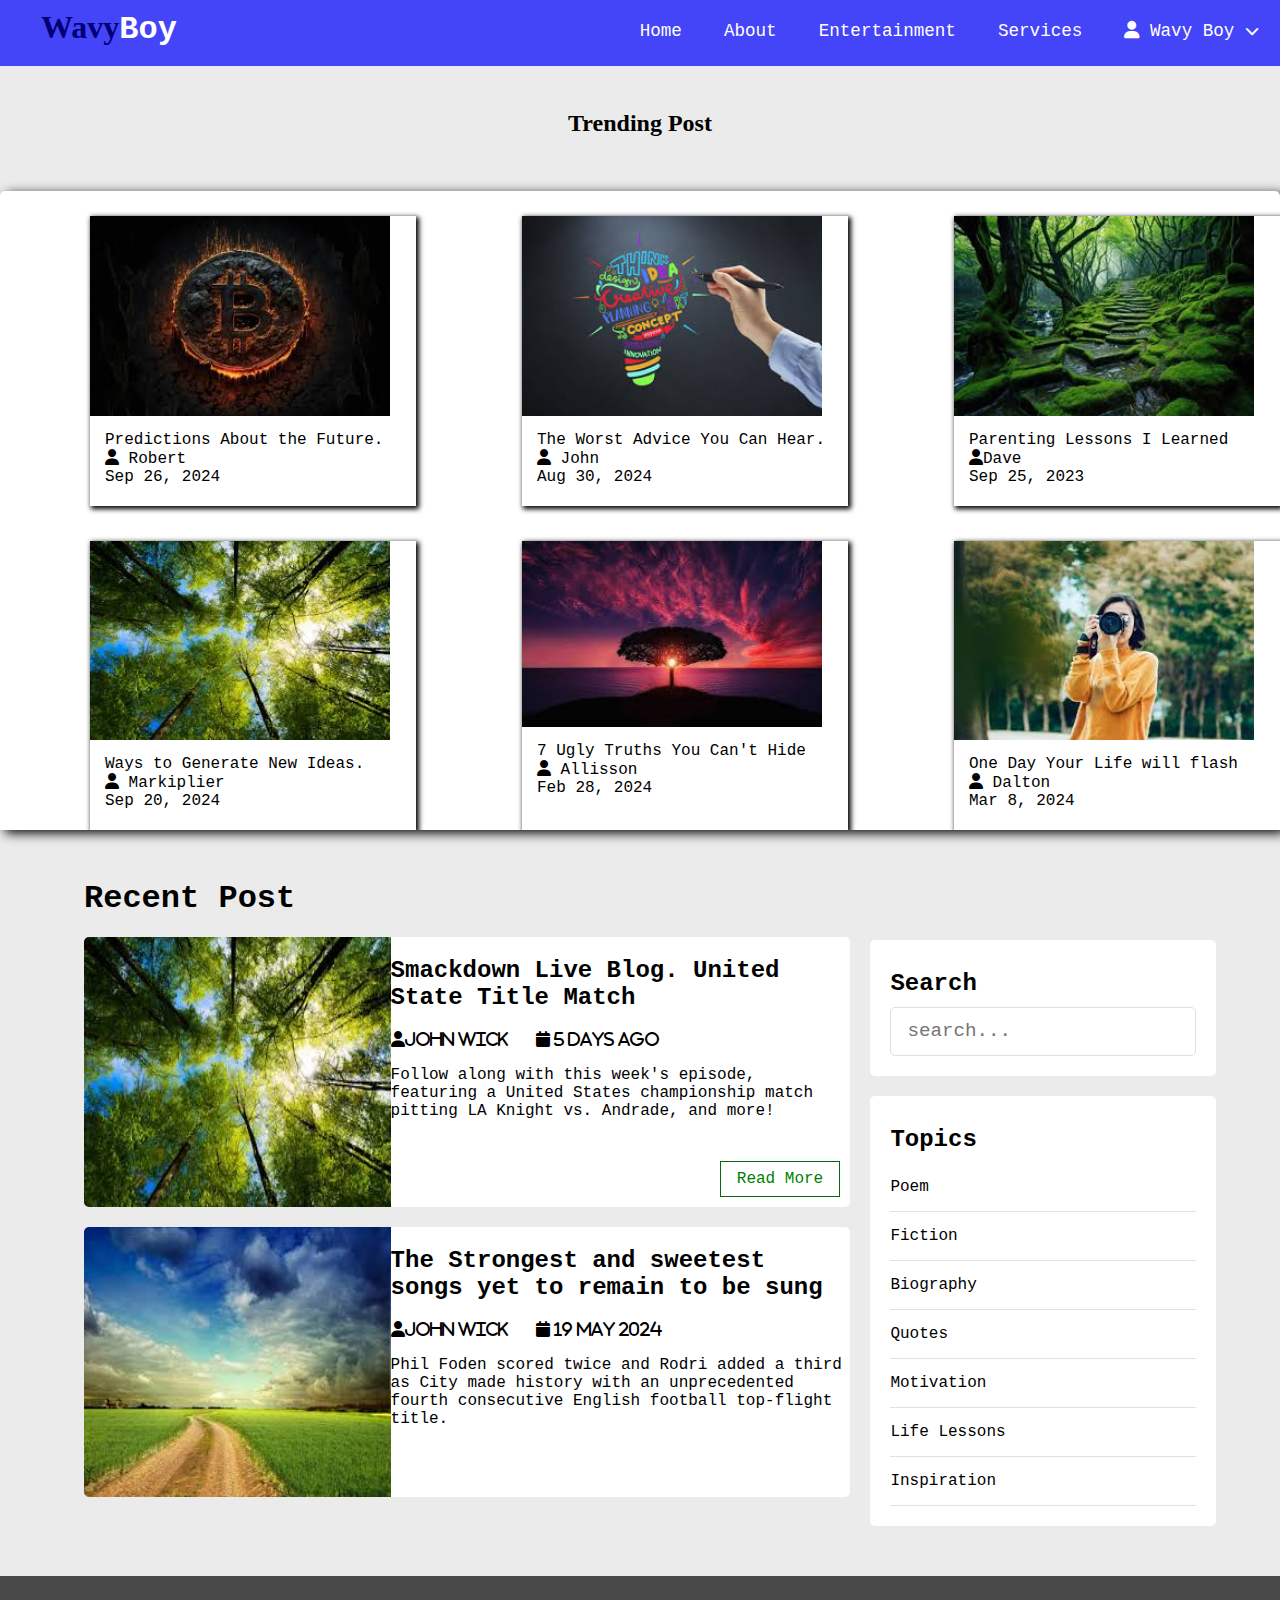
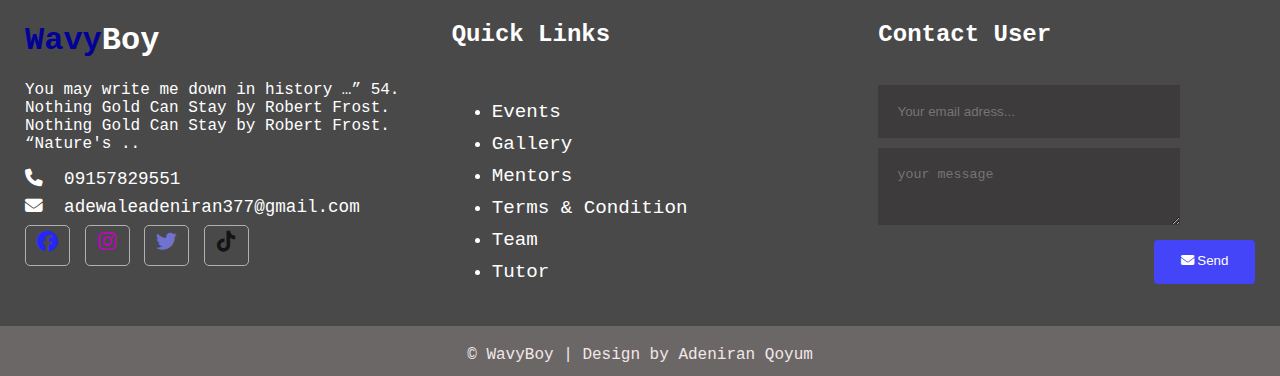
<file: index.html>
<!DOCTYPE html>
<html lang="en">
<head>
    <meta charset="UTF-8">
    <meta name="viewport" content="width=device-width, initial-scale=1.0">
    <title>Blog</title>
    <link rel="stylesheet" href="https://cdnjs.cloudflare.com/ajax/libs/font-awesome/6.6.0/css/all.min.css">
    <link rel="stylesheet" href="style.css">
</head>
<body>
  <header>
    <div class="logo">
        <h1 class="logo-text">
            <span>Wavy</span>Boy
        </h1>
    </div>
    <i class="fa fa-bars menu-toggle"></i>
    <ul class="nav">
        <li><a href="index.html">Home</a></li>
        <li><a href="about.html">About</a></li>
        <li><a href="entertainment.html">Entertainment</a></li>
        <li><a href="register.html">Services</a></li>
        <!--<li><a href="#">Sign Up</a></li>-->
        <!--<li></li><a href="#">Login</a></li>-->
        <li>
            <a href="#">
                <i class="fa fa-user"></i>
                
                Wavy Boy
                <i class="fa fa-chevron-down" style="font-size: 0.8em;"></i>
            </a>
            <ul>
                <li><a href="admin/posts/index.html">Dashboard</a></li>
        <li><a href="#" class="logout">Logout</a></li>
            </ul>
        </li>
    </ul>
  </header> 
  
  
<section>
    <div class="heading">
    <h3>Trending Post</h3>
</div>
      
<div class="body">



    <div class="head" >
      <div>
        <img class="ftb" src="images/download (11).jpg">
      </div>

      <div class="display">
        <div>
          
        </div>
        <div class="try">
          <div class="Not">Predictions About the Future.</div>
          <div class="Mark"><i class="fas fa-user" class="icon"></i> Robert</div>
          <div class="view">Sep 26, 2024</div>
        </div>
          
        </div>
      
      </div>



      <div class="head" >
        <div>
          <img class="ftb" src="images/download (14).jpg">
        </div>
  
        <div class="display">
          <div>
            
          </div>
          <div class="try">
            <div class="Not">The Worst Advice You Can Hear.</div>
            <div class="Mark"><i class="fas fa-user" class="icon"></i> John</div>
            <div class="view">Aug 30, 2024</div>
          </div>
            
          </div>
        
        </div>




        <div class="head" >
          <div>
            <img class="ftb" src="images/images (1).jpg">
          </div>
    
          <div class="display">
            <div>
             
            </div>
            <div class="try">
              <div class="Not">Parenting Lessons I Learned</div>
              <div class="Mark"><i class="fas fa-user" class="icon"></i>Dave</div>
              <div class="view">Sep 25, 2023</div>
            </div>
              
            </div>
          
          </div>




          <div class="head" >
            <div>
              <img class="ftb" src="images/images.jpg">
            </div>
      
            <div class="display">
              <div>
                
              </div>
              <div class="try">
                <div class="Not">Ways to Generate New Ideas.</div>
                <div class="Mark"><i class="fas fa-user" class="icon"></i> Markiplier</div>
                <div class="view">Sep 20, 2024</div>
              </div>
                
              </div>
            
            </div>




            <div class="head" >
              <div>
                <img class="ftb" src="images/download (1).jpg">
              </div>
        
              <div class="display">
                <div>
                  
                </div>
                <div class="try">
                  <div class="Not">7 Ugly Truths You Can't Hide</div>
                  <div class="Mark"><i class="fas fa-user" class="icon"></i> Allisson</div>
                  <div class="view">Feb 28, 2024</div>
                </div>
                  
                </div>
              
              </div>



              <div class="head" >
                <div>
                  <img class="ftb" src="images/download (6).jpg">
                </div>
          
                <div class="display">
                  <div>
                    
                  </div>
                  <div class="try">
                    <div class="Not">One Day Your Life will flash</div>
                    <div class="Mark"><i class="fas fa-user" class="icon"></i> Dalton</div>
                    <div class="view"> Mar 8, 2024</div>
                  </div>
                    
                  </div>
                  
                
                </div>
  



  </div>
 
</section>
<div class="content clearfix">
    <div class="main-content">
        <h1 class="recent-title-post">Recent Post</h1>
    
    <div class="post clearfix">
        <img src="images/images.jpg" class="post-image">
        <div class="post-preview"></div>
        <h2><a href="single.html">
    
            Smackdown Live Blog. United State Title Match</a></h2>
        <i class="fa fa-user">John Wick</i>
        &nbsp;
        <i class="fa fa-calendar"> 5 days ago</i>
        <p class="preview-text">
            Follow along with this week's episode, featuring a United States championship match pitting LA Knight vs. Andrade, and more!
        </p>
        <a href="single.html" class="btn read-more">Read More</a>
    </div>

    
<div class="post clearfix">
    <img src="images/download (10).jpg" class="post-image" style="width: 40%;
    height: 100%;
    float: left;">
    <div class="post-preview" style="padding: 10px;
    width: 60%;
    float: right;"></div>
    <h2><a href="single.html">The Strongest and sweetest songs yet to remain to be sung</a></h2>
    <i class="fa fa-user">John Wick</i>
    &nbsp;
    <i class="fa fa-calendar"> 19 May 2024</i>
    <p class="preview-text">
        Phil Foden scored twice and Rodri added a third as City made history with an unprecedented fourth consecutive English football top-flight title.

    </p>
    
</div>
</div>

    <div class="sidebar">
        <div class="section search">
            <h2 class="section-title">Search</h2>
            <form action="index.html" method="post">
                <input type="text" name="search-term" class="text-input" placeholder="search...">
            </form>
        </div>

    <div class="section topics">
        <h2 class="section-title">Topics</h2>
        <ul>
            <li><a href="#">Poem</a></li>
            <li><a href="#">Fiction</a></li>
            <li><a href="#">Biography</a></li>
            <li><a href="#">Quotes</a></li>
            <li><a href="#">Motivation</a></li>
            <li><a href="#">Life Lessons</a></li>
            <li><a href="#">Inspiration</a></li>
        </ul>
    </div>
    </div>
</div>
    </div>


<div class="footer">
    <div class="footer-content">
        <div class="footer-section about">
            <h1 class="logo-text"><span>Wavy</span>Boy</h1>
            <p>
                You may write me down in history …” 54. Nothing Gold Can Stay by Robert Frost. Nothing Gold Can Stay by Robert Frost. “Nature's ..
            </p>

            <div class="contact">
                <span><i class="fa fa-phone"></i>&nbsp; 09157829551</span>
                <span><i class="fa fa-envelope"></i>&nbsp; adewaleadeniran377@gmail.com</span>
            </div>
            <div class="socials">
                <a href="https://www.facebook.com/" class="facebook"><i class="fab fa-facebook facebook"></i></a>
                <a href="https://www.instagram.com" class="instagram"><i class="fab fa-instagram instagram"></i></a>
                <a href="https://twitter.com/" class="twitter"><i class="fab fa-twitter twitter"></i></a>
                <a href="https://www.tiktok.com/" class="tiktok"><i class="fab fa-tiktok tiktok"></i></a>
            </div>
        </div>
        <div class="footer-section links">
            <h2>Quick Links</h2><br>
            <ul>
                <a href="https://www.eventbrite.com"><li>Events</li></a>
                <a href="https://www.flickr.com/photos"><li>Gallery</li></a>
                <a href="https://mentorcruise.com/"><li>Mentors</li></a>
                <a href="https://policies.google.com/terms"><li>Terms & Condition</li></a>
                <a href="https://teams.microsoft.com/"><li>Team</li></a>
                <a href="https://www.chegg.com/tutors/"><li>Tutor</li></a>
            </ul>
        </div>
        <div class="footer-section contact-form">
            <h2>Contact User</h2><br>
            <form action="index.html" method="post">
                <input type="email" name="email" class="tex-input contact-input" placeholder="Your email adress...">
                <textarea name="message" class="tex-input contact-input" placeholder="your message"></textarea>
            <button type="submit" class="btn btn-big contact-btn">
                <i class="fas fa-envelope"></i>

                <a href="readmore.html">Send</a>

            </button>
            
            </form>
        </div>
    </div>
    <div class="footer-bottom">
        &copy; WavyBoy | Design by Adeniran Qoyum
    </div>
</div>

<script src="script.js"></script>
</body>
</html>
</file>
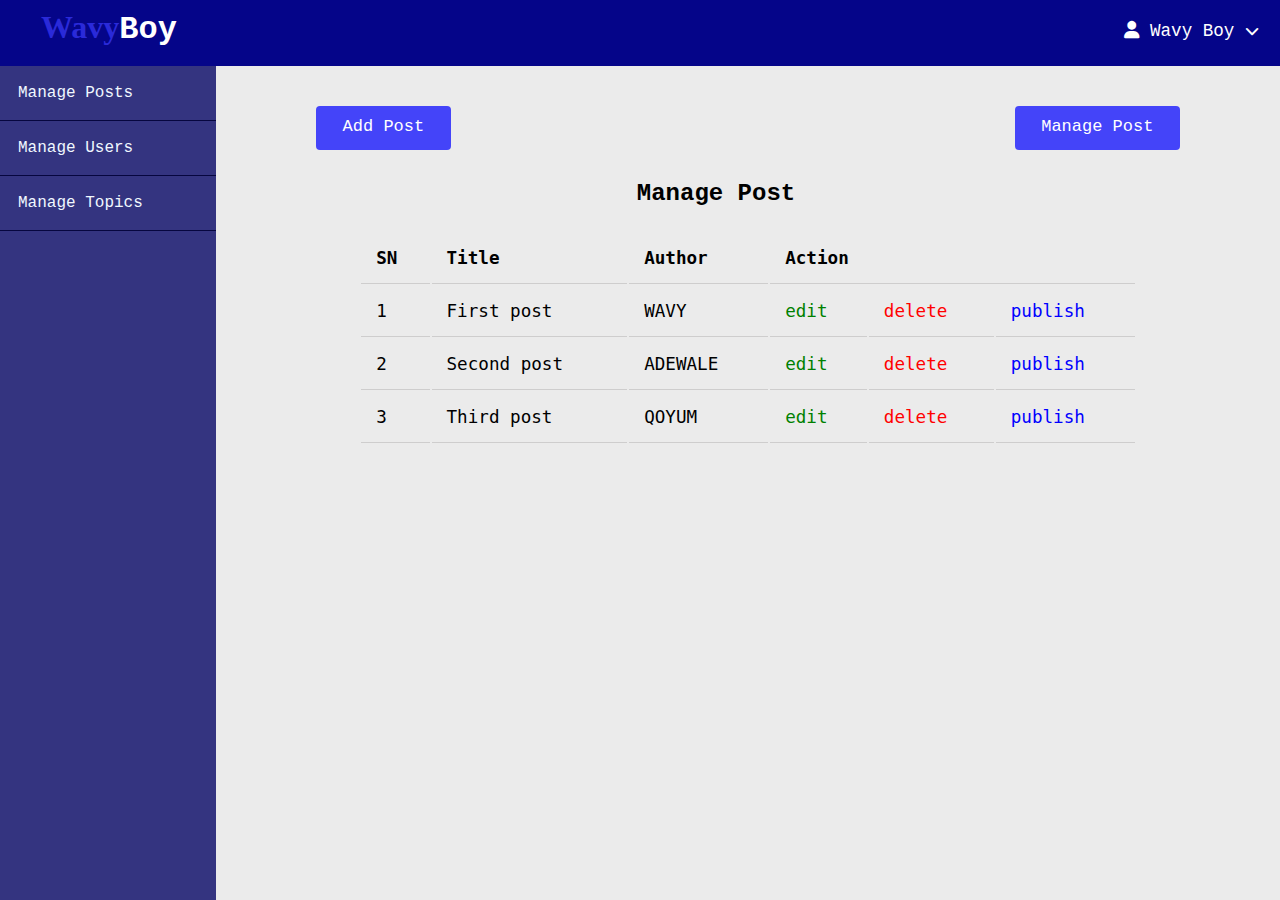
<file: admin/posts/index.html>
<!DOCTYPE html>
<html lang="en">
<head>
    <meta charset="UTF-8">
    <meta name="viewport" content="width=device-width, initial-scale=1.0">
    <title>Manage Post</title>
    <link rel="stylesheet" href="https://cdnjs.cloudflare.com/ajax/libs/font-awesome/6.6.0/css/all.min.css">
    
    
    <link rel="stylesheet" href="../../style.css">
    <link rel="stylesheet" href="../../admin.css">
</head>
<body>
  <header>
    <div class="logo">
        <h1 class="logo-text">
            <span>Wavy</span>Boy
        </h1>
    </div>
    <i class="fa fa-bars menu-toggle"></i>
    <ul class="nav">
       
        <li>
            <a href="#">
                <i class="fa fa-user"></i>
                
                Wavy Boy
                <i class="fa fa-chevron-down" style="font-size: 0.8em;"></i>
            </a>
            <ul>
        <li><a href="../../index.html" class="logout">Logout</a></li>
            </ul>
        </li>
    </ul>
  </header> 
  
 <div class="admin-wrapper">
<div class="left-sidebar">
<ul>
    <li><a href="index.html">Manage Posts</a></li>
    <li><a href="../users/index.html">Manage Users</a></li>
    <li><a href="../topics/index.html">Manage Topics</a></li>
</ul>
</div>
<div class="admin-content">
    <div class="button-group">
        <a href="create.html" class="btn btn-big">Add Post</a>
        <a href="index.html" class="btn btn-big">Manage Post</a>
    </div>

    <div class="content">
        <h2 class="page-title">Manage Post</h2>

        <table>
            <thead>
                <th>SN</th>
                <th>Title</th>
                <th>Author</th>
                <th colspan="3">Action</th>
            </thead>
            <tbody>
                <tr>
                    <td>1</td>
                    <td>First post</td>
                    <td>WAVY</td>
                    <td><a href="#" class="edit">edit</a></td>
                    <td><a href="#" class="delete">delete</a></td>
                    <td><a href="#" class="publish">publish</a></td>
                </tr>
                <tr>
                    <td>2</td>
                    <td>Second post</td>
                    <td>ADEWALE</td>
                    <td><a href="#" class="edit">edit</a></td>
                    <td><a href="#" class="delete">delete</a></td>
                    <td><a href="#" class="publish">publish</a></td>
                </tr>

                <tr>
                    <td>3</td>
                    <td>Third post</td>
                    <td>QOYUM</td>
                    <td><a href="#" class="edit">edit</a></td>
                    <td><a href="#" class="delete">delete</a></td>
                    <td><a href="#" class="publish">publish</a></td>
                </tr>
            </tbody>
        </table>
    </div>
</div>
 </div>
<script src="../../script.js"></script>
</body>
</html>
</file>
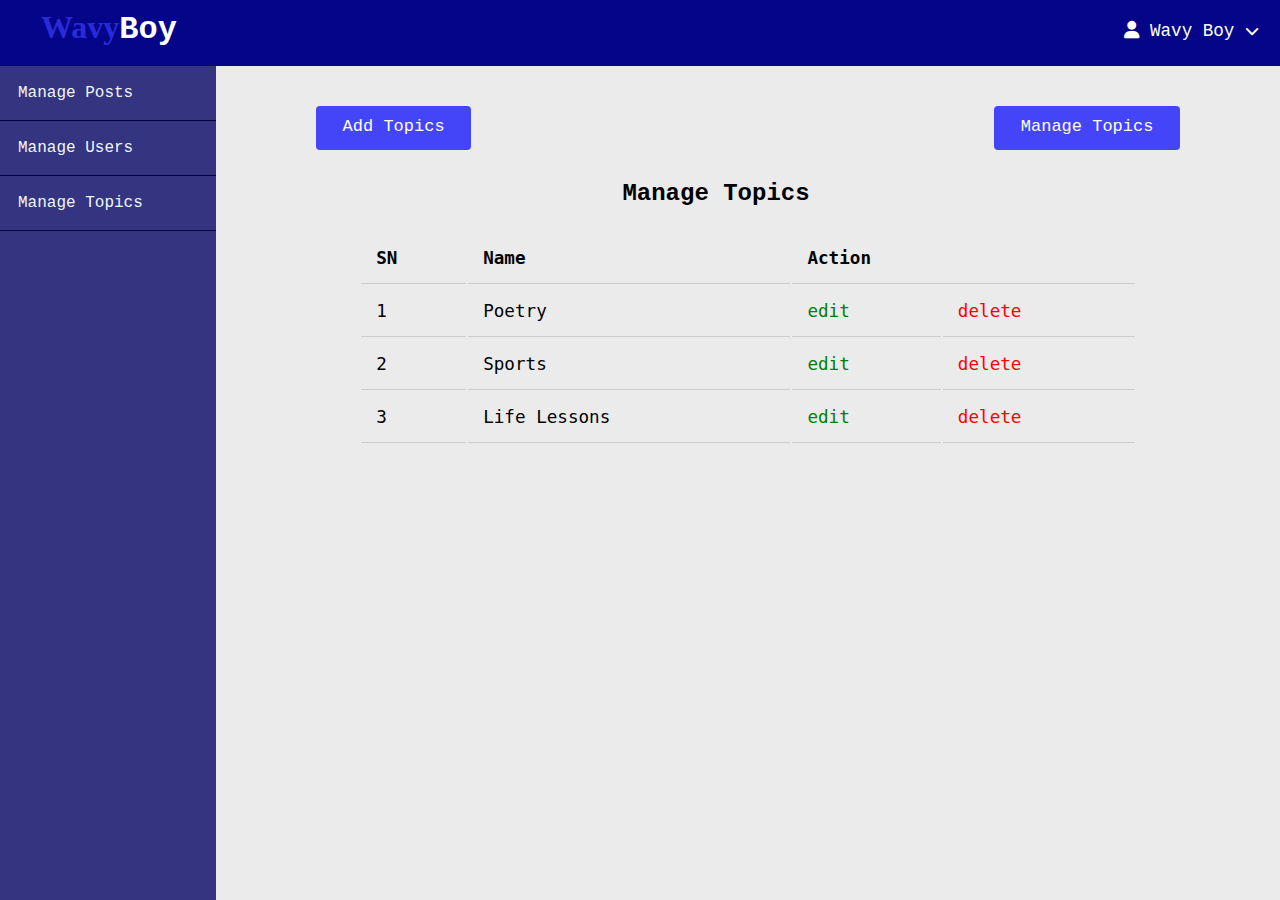
<file: admin/topics/index.html>
<!DOCTYPE html>
<html lang="en">
<head>
    <meta charset="UTF-8">
    <meta name="viewport" content="width=device-width, initial-scale=1.0">
    <title>Manage Topics</title>
    <link rel="stylesheet" href="https://cdnjs.cloudflare.com/ajax/libs/font-awesome/6.6.0/css/all.min.css">
    
    
    <link rel="stylesheet" href="../../style.css">
    <link rel="stylesheet" href="../../admin.css">
</head>
<body>
  <header>
    <div class="logo">
        <h1 class="logo-text">
            <span>Wavy</span>Boy
        </h1>
    </div>
    <i class="fa fa-bars menu-toggle"></i>
    <ul class="nav">
       
        <li>
            <a href="#">
                <i class="fa fa-user"></i>
                
                Wavy Boy
                <i class="fa fa-chevron-down" style="font-size: 0.8em;"></i>
            </a>
            <ul>
        <li><a href="../../index.html" class="logout">Logout</a></li>
            </ul>
        </li>
    </ul>
  </header> 
  
 <div class="admin-wrapper">
<div class="left-sidebar">
<ul>
    <li><a href="../posts/index.html">Manage Posts</a></li>
    <li><a href="../users/index.html">Manage Users</a></li>
    <li><a href="index.html">Manage Topics</a></li>
</ul>
</div>
<div class="admin-content">
    <div class="button-group">
        <a href="create.html" class="btn btn-big">Add Topics</a>
        <a href="index.html" class="btn btn-big">Manage Topics</a>
    </div>

    <div class="content">
        <h2 class="page-title">Manage Topics</h2>

        <table>
            <thead>
                <th>SN</th>
                <th>Name</th>
                <th colspan="2">Action</th>
            </thead>
            <tbody>
                <tr>
                    <td>1</td>
                    <td>Poetry</td>
                    <td><a href="#" class="edit">edit</a></td>
                    <td><a href="#" class="delete">delete</a></td>
                    
                </tr>
                <tr>
                    <td>2</td>
                    <td>Sports</td>
                    <td><a href="#" class="edit">edit</a></td>
                    <td><a href="#" class="delete">delete</a></td>
                </tr>

                <tr>
                    <td>3</td>
                    <td>Life Lessons</td>
                    <td><a href="#" class="edit">edit</a></td>
                    <td><a href="#" class="delete">delete</a></td>
                </tr>
            </tbody>
        </table>
    </div>
</div>
 </div>
<script src="../../script.js"></script>
</body>
</html>
</file>
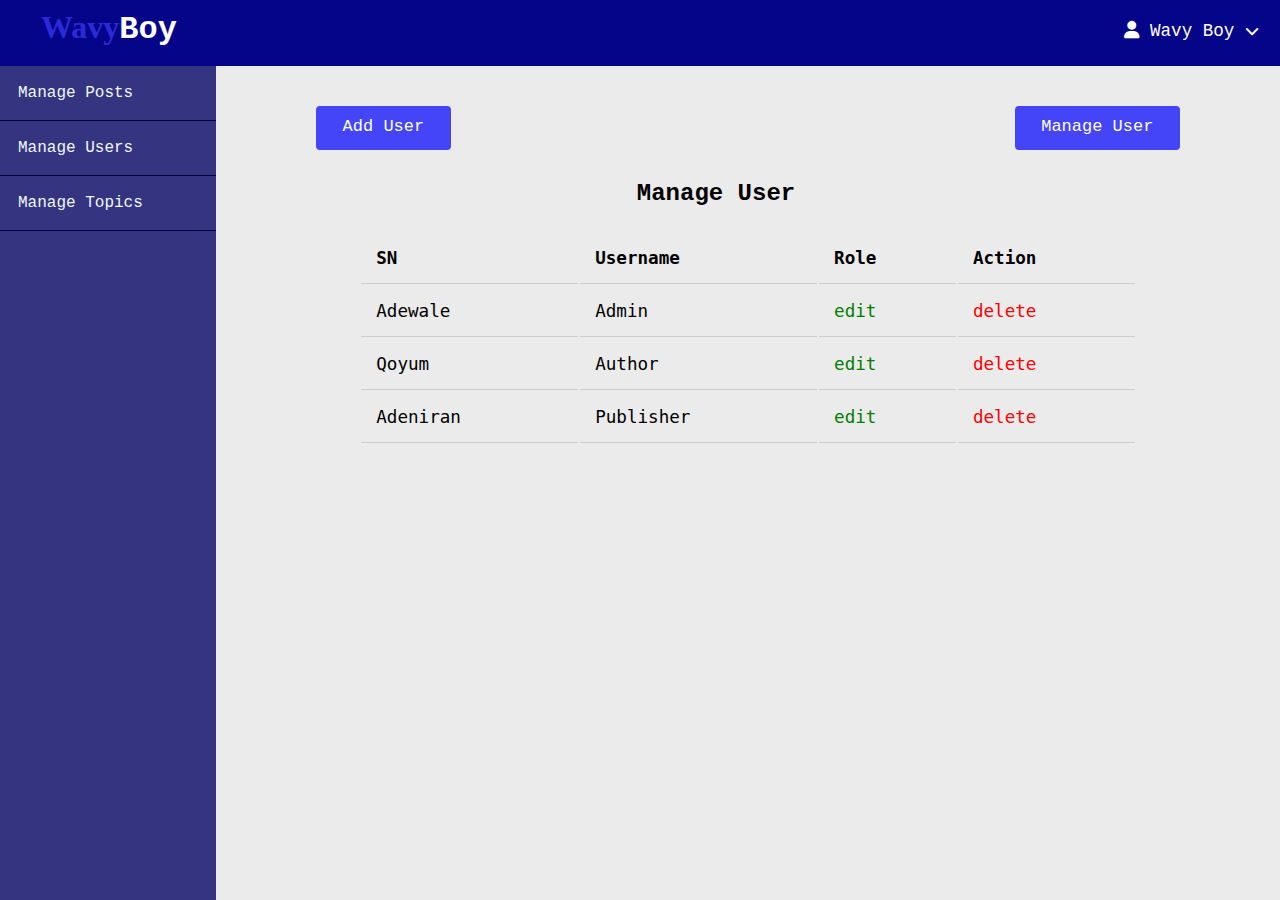
<file: admin/users/index.html>
<!DOCTYPE html>
<html lang="en">
<head>
    <meta charset="UTF-8">
    <meta name="viewport" content="width=device-width, initial-scale=1.0">
    <title>Manage Users</title>
    <link rel="stylesheet" href="https://cdnjs.cloudflare.com/ajax/libs/font-awesome/6.6.0/css/all.min.css">
    
    
    <link rel="stylesheet" href="../../style.css">
    <link rel="stylesheet" href="../../admin.css">
</head>
<body>
  <header>
    <div class="logo">
        <h1 class="logo-text">
            <span>Wavy</span>Boy
        </h1>
    </div>
    <i class="fa fa-bars menu-toggle"></i>
    <ul class="nav">
       
        <li>
            <a href="#">
                <i class="fa fa-user"></i>
                
                Wavy Boy
                <i class="fa fa-chevron-down" style="font-size: 0.8em;"></i>
            </a>
            <ul>
        <li><a href="../../index.html" class="logout">Logout</a></li>
            </ul>
        </li>
    </ul>
  </header> 
  
 <div class="admin-wrapper">
<div class="left-sidebar">
<ul>
    <li><a href="../posts/index.html">Manage Posts</a></li>
    <li><a href="index.html">Manage Users</a></li>
    <li><a href="../topics/index.html">Manage Topics</a></li>
</ul>
</div>
<div class="admin-content">
    <div class="button-group">
        <a href="create.html" class="btn btn-big">Add User</a>
        <a href="index.html" class="btn btn-big">Manage User</a>
    </div>

    <div class="content">
        <h2 class="page-title">Manage User</h2>

        <table>
            <thead>
                <th>SN</th>
                <th>Username</th>
                <th>Role</th>
                <th colspan="2">Action</th>
            </thead>
            <tbody>
                <tr>
                    <td>Adewale</td>
                    <td>Admin</td>
                    <td><a href="#" class="edit">edit</a></td>
                    <td><a href="#" class="delete">delete</a></td>
                    
                </tr>
                <tr>
                    <td>Qoyum</td>
                    <td>Author</td>
                    <td><a href="#" class="edit">edit</a></td>
                    <td><a href="#" class="delete">delete</a></td>
                </tr>

                <tr>
                    <td>Adeniran</td>
                    <td>Publisher</td>
                    <td><a href="#" class="edit">edit</a></td>
                    <td><a href="#" class="delete">delete</a></td>
                </tr>
            </tbody>
        </table>
    </div>
</div>
 </div>
<script src="../../script.js"></script>
</body>
</html>
</file>
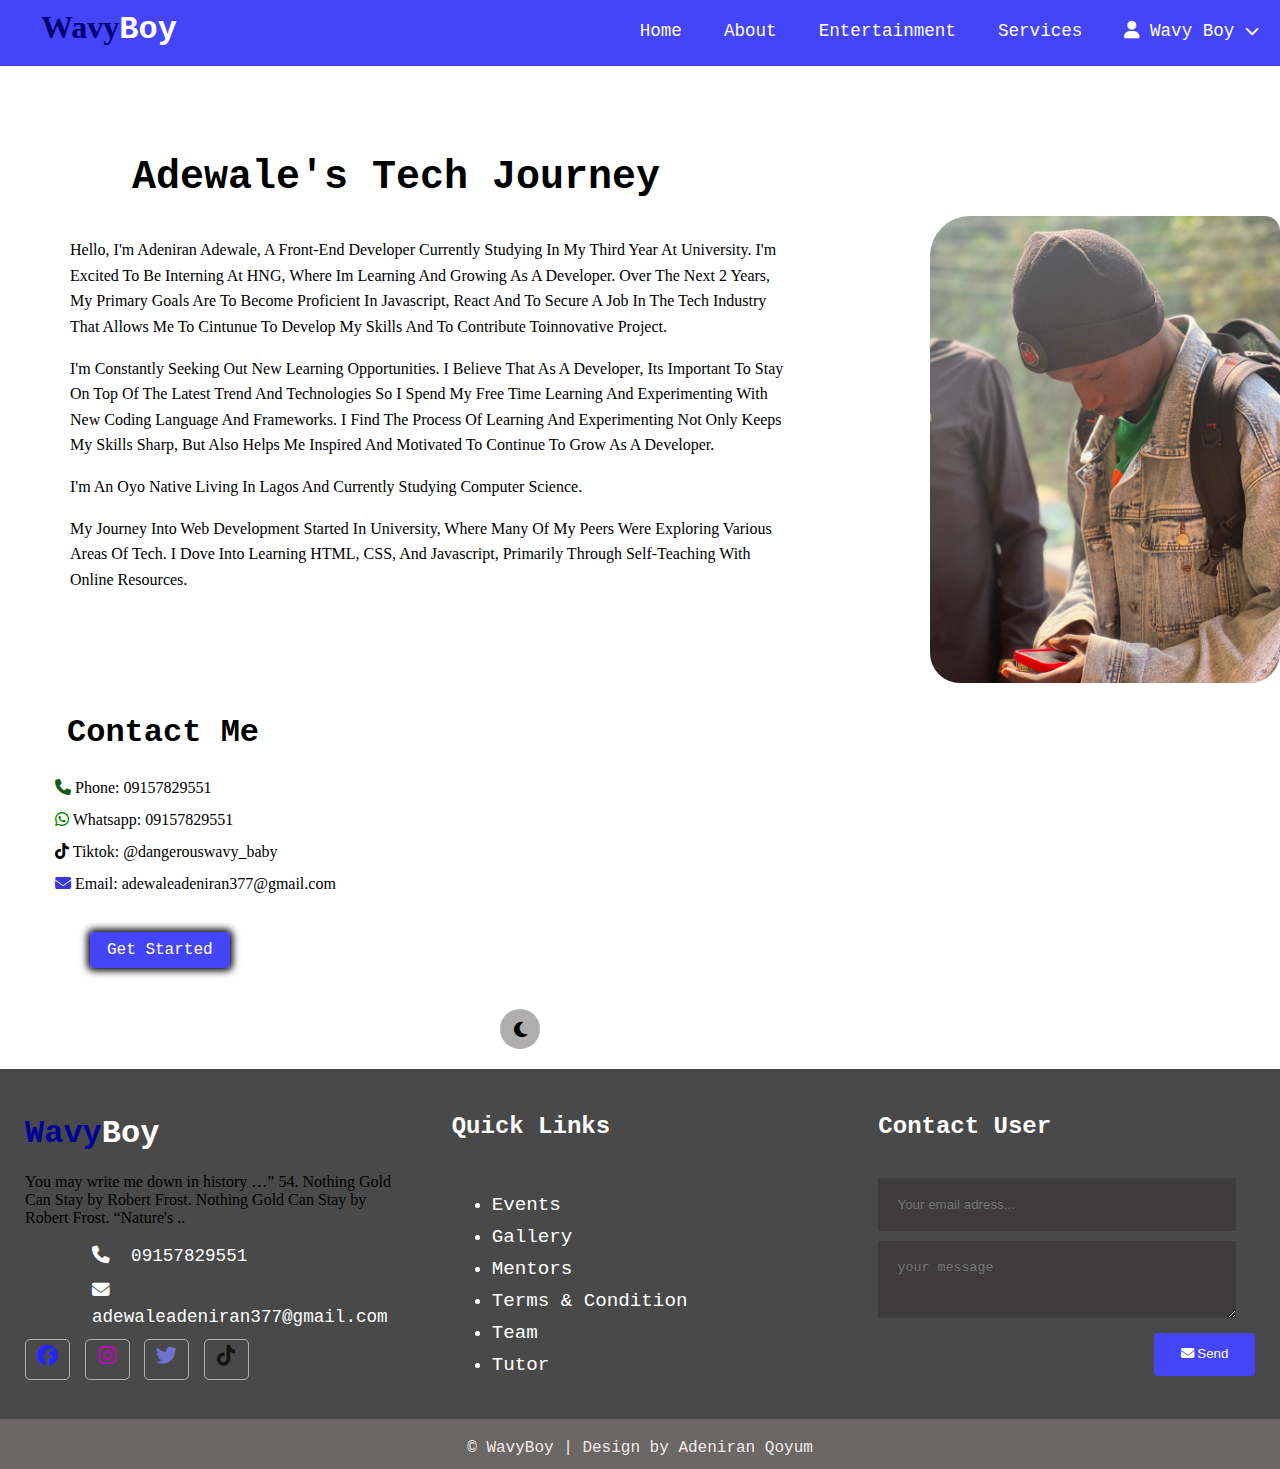
<file: about.html>
<!DOCTYPE html>
<html lang="en">
<head>
    <meta charset="UTF-8">
    <meta name="viewport" content="width=device-width, initial-scale=1.0">
    <title>About My Blog</title>
    <link rel="stylesheet" href="https://cdnjs.cloudflare.com/ajax/libs/font-awesome/6.6.0/css/all.min.css">
   
    <link rel="stylesheet" href="about.css">
    <link rel="stylesheet" href="style.css">
</head>
<body>
    <main>
        <div class="big-wrapper light">
  <header>
    <div class="logo">
        <h1 class="logo-text">
            <span>Wavy</span>Boy
        </h1>
    </div>
    <i class="fa fa-bars menu-toggle"></i>
    <ul class="nav">
        <li><a href="index.html">Home</a></li>
        <li><a href="#">About</a></li>
        <li><a href="entertainment.html">Entertainment</a></li>
        <li><a href="register.html">Services</a></li>
        <!--<li><a href="#">Sign Up</a></li>-->
        <!--<li></li><a href="#">Login</a></li>-->
        <li>
            <a href="#">
                <i class="fa fa-user"></i>
                
                Wavy Boy
                <i class="fa fa-chevron-down" style="font-size: 0.8em;"></i>
            </a>
            <ul>
                <li><a href="admin/posts/index.html">Dashboard</a></li>
        <li><a href="#" class="logout">Logout</a></li>
            </ul>
        </li>
    </ul>
  </header>

<div class="showcase-area">
    <div class="container">
        <div class="left">
            <div class="big-title">
                <h1 class="h1">Adewale's Tech Journey</h1>
             
                <div class="p">
                
              <p>
                Hello, I'm Adeniran Adewale, a Front-End Developer currently studying in my third year at university. <span class="hng">I'm Excited to be interning at HNG</span>, where im learning and growing as a developer. over the next 2 years, my primary goals are to become proficient in javascript, react and to secure a job in the tech industry that allows me to cintunue to develop my skills and to contribute toinnovative project.
              </p>
              <p>
                I'm constantly seeking out new learning opportunities. I believe that as a developer, its important to stay on top of the latest trend and technologies so i spend my free time learning and experimenting with new coding language and frameworks. I find the process of learning and experimenting not only keeps my skills sharp, but also helps me inspired and motivated to continue to grow as a developer.
              </p>
            
            
            
              <p class="state">
              I'm an Oyo native living in Lagos and currently studying Computer science.
            </p>
            <p class="state">
              My Journey into web development started in university, where many of my peers were exploring various areas of tech. I dove into learning HTML, CSS, and javascript, primarily through self-teaching with online resources.
            </p>
        </div>
               
            </div>
            
          
           
            
        </div>
    
        <div class="right">
            <img src="my.JPG" alt="" class="person">
        </div>
    </div>
    <div class="middle-section">
    <div class="contact">
        <h1>
            Contact Me
          </h1>
        </div>
          <div class="contact-info">
          <p><i class="fa fa-phone" style="color: rgb(21, 90, 21);
          border: none;"></i> Phone: 09157829551</p>
          <p><i class="fab fa-whatsapp" style="color: green;"></i> Whatsapp: 09157829551</p>
          <p><i class="fab fa-tiktok" ></i> Tiktok: @dangerouswavy_baby</p>
        <p><i class="fa fa-envelope" style="color: rgb(56, 56, 217);"></i> Email: adewaleadeniran377@gmail.com</p>
        
        </div>
   
</div>

<div class="cta">
    <a href="" class="btn">Get Started</a>
</div>
</div>
  <div class="bottom-area">
    <div class="container">
        <button class="toggle-btn">
            <i class="fa fa-moon"></i>
            <i class="fa fa-sun"></i>
        </button>
    </div>
  </div>
</main>



</div>
  
  <div class="footer">
    <div class="footer-content">
        <div class="footer-section about">
            <h1 class="logo-text"><span>Wavy</span>Boy</h1>
            <p>
                You may write me down in history …” 54. Nothing Gold Can Stay by Robert Frost. Nothing Gold Can Stay by Robert Frost. “Nature's ..
            </p>

            <div class="contact">
                <span><i class="fa fa-phone"></i>&nbsp; 09157829551</span>
                <span><i class="fa fa-envelope"></i>&nbsp; adewaleadeniran377@gmail.com</span>
            </div>
            <div class="socials">
                <a href="https://www.facebook.com/" class="facebook"><i class="fab fa-facebook facebook"></i></a>
                <a href="https://www.instagram.com" class="instagram"><i class="fab fa-instagram instagram"></i></a>
                <a href="https://twitter.com/" class="twitter"><i class="fab fa-twitter twitter"></i></a>
                <a href="https://www.tiktok.com/" class="tiktok"><i class="fab fa-tiktok tiktok"></i></a>
            </div>
        </div>
        <div class="footer-section links">
            <h2>Quick Links</h2><br>
            <ul>
                <a href="https://www.eventbrite.com"><li>Events</li></a>
                <a href="https://www.flickr.com/photos"><li>Gallery</li></a>
                <a href="https://mentorcruise.com/"><li>Mentors</li></a>
                <a href="https://policies.google.com/terms"><li>Terms & Condition</li></a>
                <a href="https://teams.microsoft.com/"><li>Team</li></a>
                <a href="https://www.chegg.com/tutors/"><li>Tutor</li></a>
            </ul>
        </div>
        <div class="footer-section contact-form">
            <h2>Contact User</h2><br>
            <form action="index.html" method="post">
                <input type="email" name="email" class="tex-input contact-input" placeholder="Your email adress..." style="width: 95%;">
                <textarea name="message" class="tex-input contact-input" placeholder="your message" style="width: 95%;"></textarea>
            <button type="submit" class="btn btn-big contact-btn">
                <i class="fas fa-envelope"></i>

                <a href="readmore.html">Send</a>

            </button>
            
            </form>
        </div>
    </div>
    <div class="footer-bottom">
        &copy; WavyBoy | Design by Adeniran Qoyum
    </div>
</div>
</div>

<script src="about.js"></script>
</body>
</html>
</file>
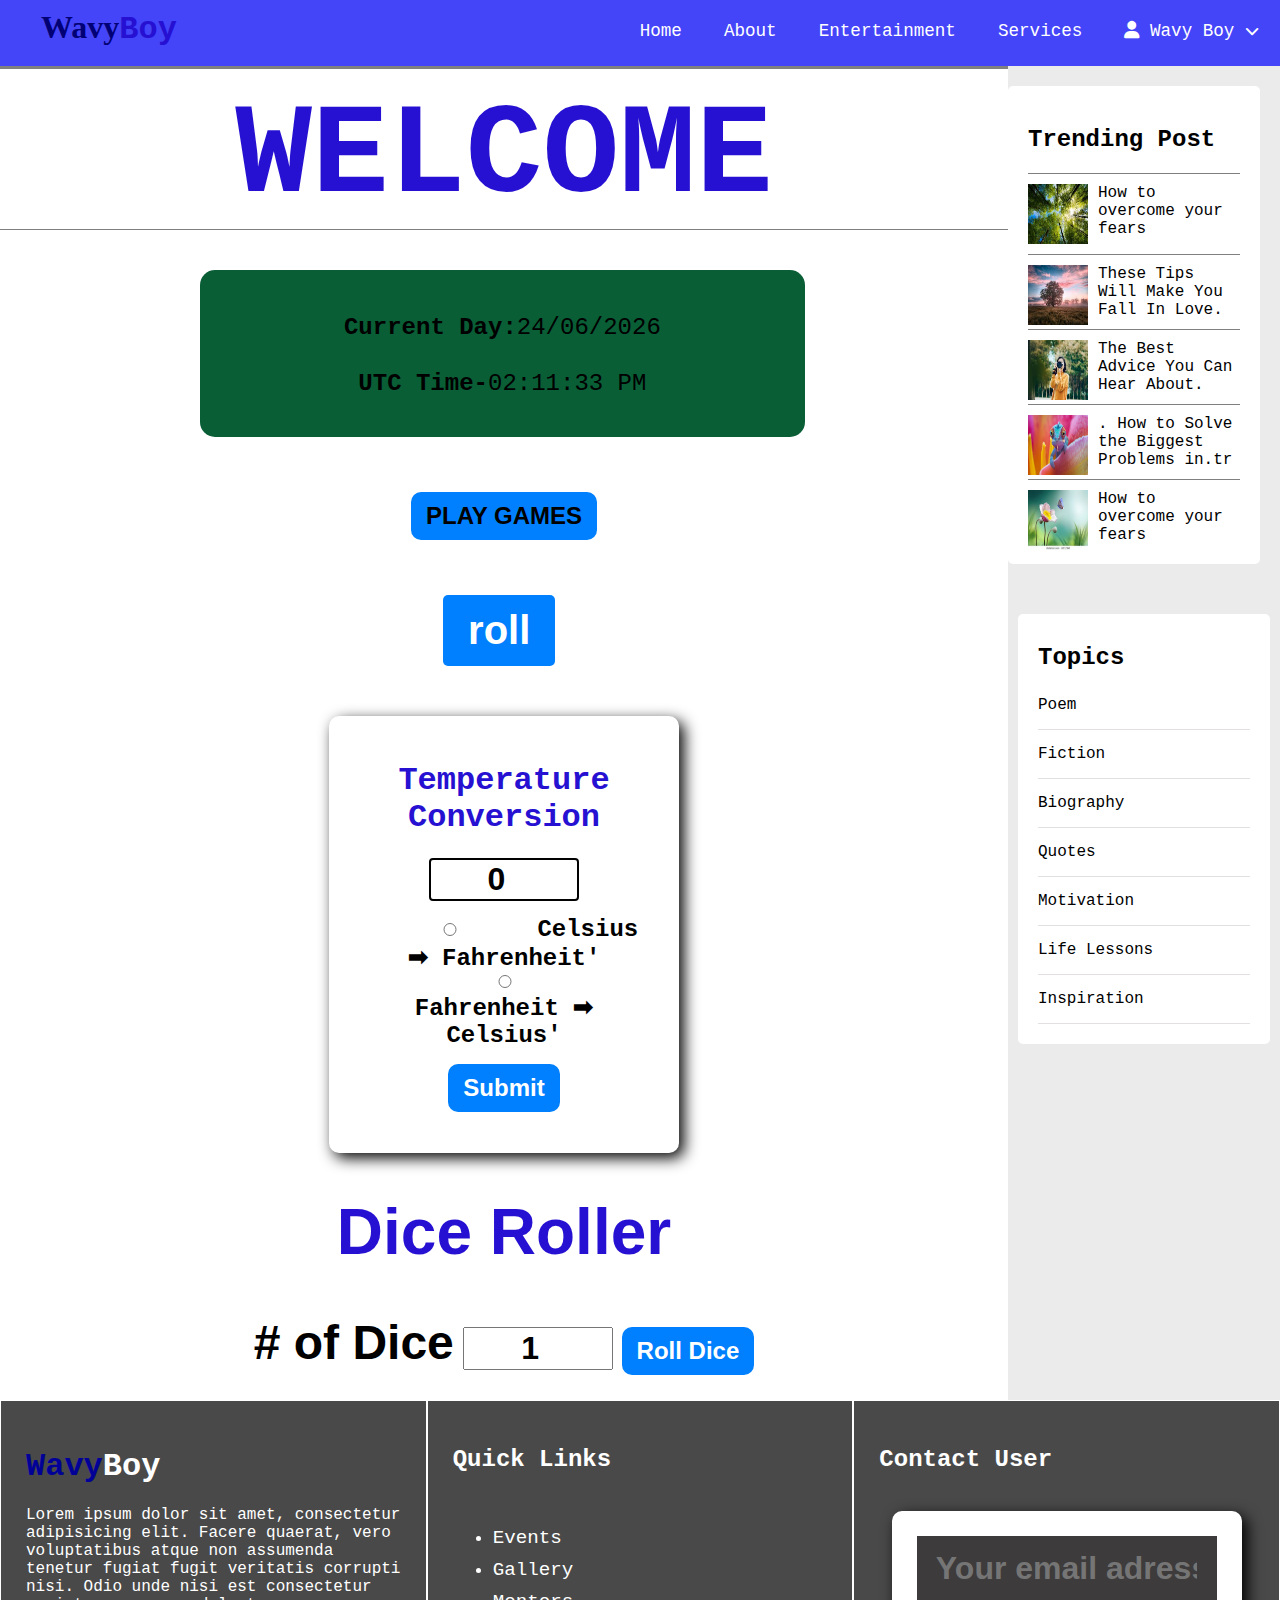
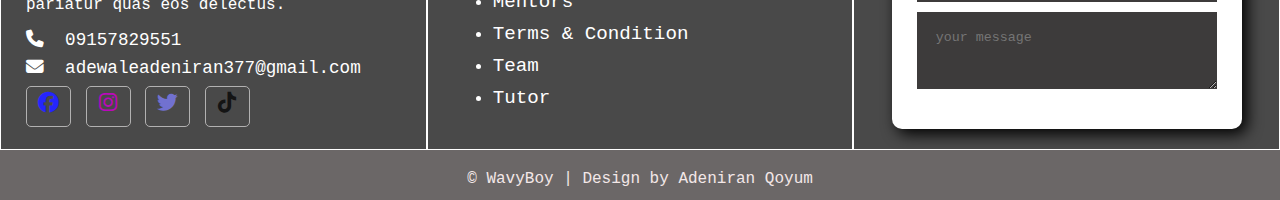
<file: entertainment.html>
<!DOCTYPE html>
<html lang="en">
<head>
    <meta charset="UTF-8">
    <meta name="viewport" content="width=device-width, initial-scale=1.0">
    <title>Blog</title>
    <link rel="stylesheet" href="https://cdnjs.cloudflare.com/ajax/libs/font-awesome/6.6.0/css/all.min.css">
    <link rel="stylesheet" href="home.css">
    <link rel="stylesheet" href="entertainment.css">
</head>
<body>
  <header>
    <div class="logo">
        <h1 class="logo-text">
            <span>Wavy</span>Boy
        </h1>
    </div>
    <i class="fa fa-bars menu-toggle"></i>
    <ul class="nav">
        <li><a href="index.html">Home</a></li>
        <li><a href="about.html">About</a></li>
        <li><a href="#">Entertainment</a></li>
        <li><a href="register.html">Services</a></li>
        <!--<li><a href="#">Sign Up</a></li>-->
        <!--<li></li><a href="#">Login</a></li>-->
        <li>
            <a href="#">
                <i class="fa fa-user"></i>
                
                Wavy Boy
                <i class="fa fa-chevron-down" style="font-size: 0.8em;"></i>
            </a>
            <ul>
                <li><a href="admin/posts/index.html">Dashboard</a></li>
        <li><a href="#" class="logout">Logout</a></li>
            </ul>
        </li>
    </ul>

  </header> 
  <div class="overall">
  <div class="all">
    <div class="welcome" style="text-align: center;
    justify-content: center;
    font-size: 4rem;
    padding: 0px;
    border-top: 3px solid gray;
    border-bottom: 1px solid gray;
    ">
        <h1 class="first" style="margin-top: 15px;
        margin-bottom: 0px;">WELCOME</h1>
      </div>
      <div class="clead">
    <div class="current-day">
  <div style="display: flex;
  justify-content: center;
  margin-top: 29px;">
  <label style="font-size: 1.5em;">Current Day:</label>
  
    <div id="date" style="font-size: 1.5em;">Mar 28 2024</div>
</div>
  </div>
    
  <div class="current-day">
    <div style="display: flex;
    justify-content: center;
    margin-top: 29px;">
    <label style="font-size: 1.5em;">UTC Time- </label>
    
      <div  id="clock" id="date" style="font-size: 1.5em;">00:00:00</div>
  </div>
    </div>
</div>
    <div style="text-align: center;
    justify-content: center;
    font-size: 2rem;
    padding: 0px;
    color: black;">
     
        <h2> <button style=" color: black;">PLAY GAMES</button></h2>
    </div>
  <div >
    <label style="margin-top: 20px;"></label>
    <div  ></div>
</div>


<div id="roller">

<button id="myButton">roll</button> <br>   <br>&nbsp;
<p><label for="" id="label1" class="myLabels"></label><br></p>

<label for="" id="label2" class="myLabels"></label><br>
<label for="" id="label3" class="myLabels"></label>
</div>

<form action="">
    <h1>Temperature Conversion</h1>
    <input type="number" name="" id="textBox" value="0"><br>

    <input type="radio" id="toFahrenheit" name="unit">
    <label for="toFahrenheit">Celsius ➡ Fahrenheit'</label><br>

    <input type="radio" id="toCelsius" name="unit">
    <label for="toCelsius">Fahrenheit ➡ Celsius'</label><br>

    <button type="button" onclick="convert()">Submit</button>
    <p id="result "></Select></p>
</form>

<div id="container">
    <h1>Dice Roller</h1>

    <label for=""># of Dice</label>
    <input id="numOfDice" type="number" value="1" min="1">
    <button onclick="rollDice()">Roll Dice</button>
    <div id="diceResult"></div>
    <div id="diceImages"></div>
</div>

</div>

<div class="sidebar single" style="
height: 100%;
flex: 2;
padding: 0px;
display: block">
    <div class="section popular" style="height: 100%;
    margin-left: 0px;
    width: 100%;
    margin-bottom: 0px;">
        <h2>
            Trending Post
        </h2>
        <div class="post clearfix">
            <img src="images/images.jpg" alt="">
            <a href="" class="title">How to overcome your fears</a>
        </div>

        <div class="post">
            <img src="images/download (9).jpg" alt="">
            <a href="" class="title">These Tips Will Make You Fall In Love.</a>
        </div>

        <div class="post">
            <img src="images/download (6).jpg" alt="">
            <a href="" class="title">The Best Advice You Can Hear About.</a>
        </div>

        <div class="post">
            <img src="images/download (7).jpg" alt="">
            <a href="" class="title">. How to Solve the Biggest Problems in.tr</a>
        </div>

        <div class="post">
            <img src="images/download (2).jpg" alt="">
            <a href="" class="title">How to overcome your fears</a>
        </div>
    </div>
<div class="section topics" style="margin-left: 10px;
height: 100%;
margin-right: 2px;
width: 100%;
margin-top: 50px;
margin-bottom: 0px;">
    <h2 class="section-title">Topics</h2>
    <ul>
        <li><a href="#">Poem</a></li>
        <li><a href="#">Fiction</a></li>
        <li><a href="#">Biography</a></li>
        <li><a href="#">Quotes</a></li>
        <li><a href="#">Motivation</a></li>
        <li><a href="#">Life Lessons</a></li>
        <li><a href="#">Inspiration</a></li>
    </ul>
</div>
</div>
</div>






<div class="footer">
  <div class="footer-content">
      <div class="footer-section about">
          <h1 class="logo-text"><span>Wavy</span>Boy</h1>
          <p>
              Lorem ipsum dolor sit amet, consectetur adipisicing elit. Facere quaerat, vero voluptatibus atque non assumenda tenetur fugiat fugit veritatis corrupti nisi.
               Odio unde nisi est consectetur pariatur quas eos delectus.
          </p>

          <div class="contact">
              <span><i class="fa fa-phone"></i>&nbsp; 09157829551</span>
              <span><i class="fa fa-envelope"></i>&nbsp; adewaleadeniran377@gmail.com</span>
          </div>
          <div class="socials">
              <a href="https://www.facebook.com/" class="facebook"><i class="fab fa-facebook facebook"></i></a>
              <a href="https://www.instagram.com" class="instagram"><i class="fab fa-instagram instagram"></i></a>
              <a href="https://twitter.com/" class="twitter"><i class="fab fa-twitter twitter"></i></a>
              <a href="https://www.tiktok.com/" class="tiktok"><i class="fab fa-tiktok tiktok"></i></a>
          </div>
      </div>
      <div class="footer-section links">
          <h2>Quick Links</h2><br>
          <ul>
              <a href="https://www.eventbrite.com"><li>Events</li></a>
              <a href="https://www.flickr.com/photos"><li>Gallery</li></a>
              <a href="https://mentorcruise.com/"><li>Mentors</li></a>
              <a href="https://policies.google.com/terms"><li>Terms & Condition</li></a>
              <a href="https://teams.microsoft.com/"><li>Team</li></a>
              <a href="https://www.chegg.com/tutors/"><li>Tutor</li></a>
          </ul>
      </div>
      <div class="footer-section contact-form">
          <h2>Contact User</h2><br>
          <form action="index.html" method="post">
              <input type="email" name="email" class="tex-input contact-input" placeholder="Your email adress...">
              <textarea name="message" class="tex-input contact-input" placeholder="your message"></textarea>
      
             
              
             

          </button>
          
          </form>
      </div>
  </div>
  <div class="footer-bottom">
      &copy; WavyBoy | Design by Adeniran Qoyum
  </div>
</div>
<script src="entertainment.js"></script>
</body>
</html>
</file>
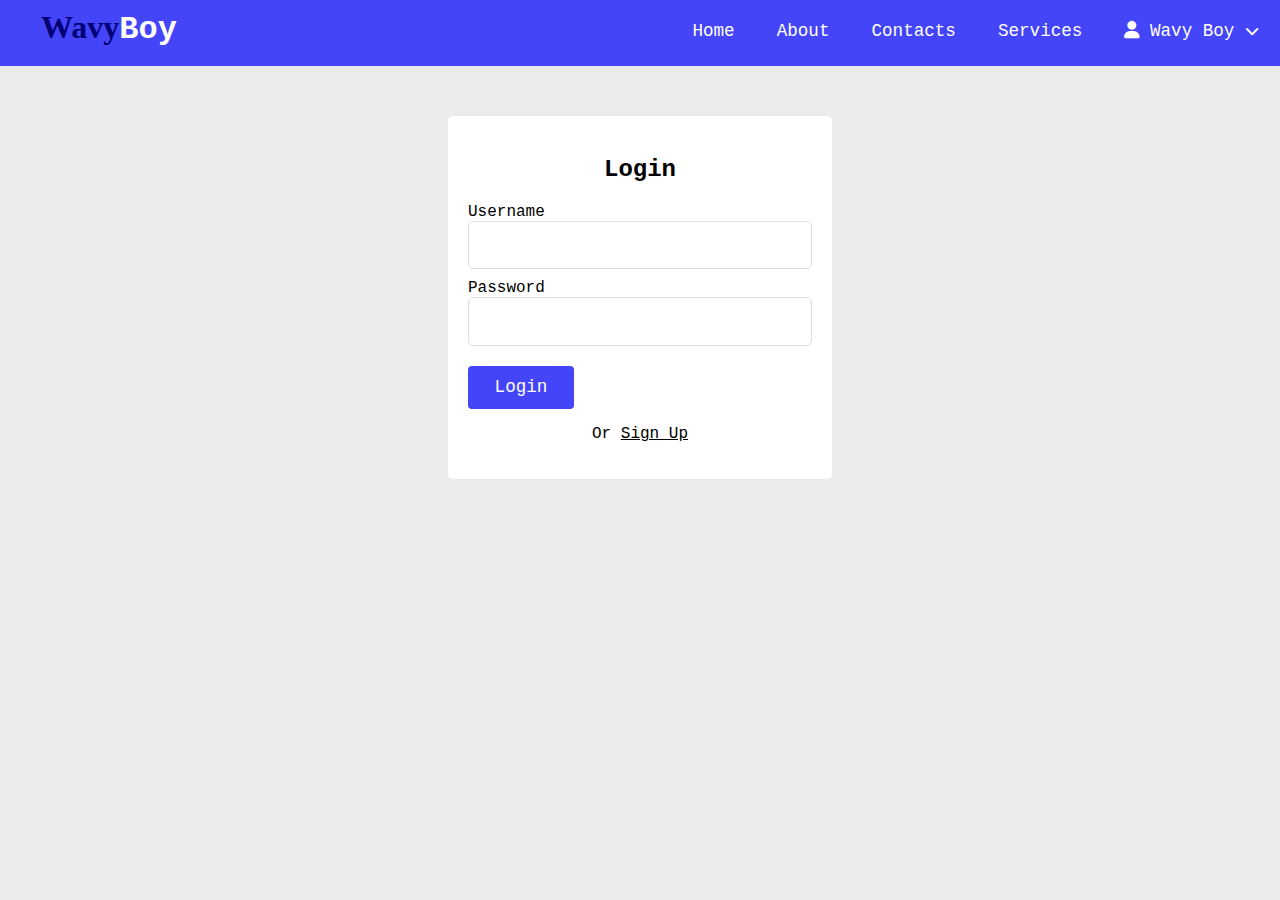
<file: login.html>
<!DOCTYPE html>
<html lang="en">
<head>
    <meta charset="UTF-8">
    <meta name="viewport" content="width=device-width, initial-scale=1.0">
    <title>Login</title>
    <link rel="stylesheet" href="https://cdnjs.cloudflare.com/ajax/libs/font-awesome/6.6.0/css/all.min.css">
    <link rel="stylesheet" href="home.css">
</head>
<body>
  <header>
    <div class="logo">
        <h1 class="logo-text">
            <span>Wavy</span>Boy
        </h1>
    </div>
    <i class="fa fa-bars menu-toggle"></i>
    <ul class="nav">
        <li><a href="index.html">Home</a></li>
        <li><a href="#">About</a></li>
        <li><a href="#">Contacts</a></li>
        <li><a href="#">Services</a></li>
        <!--<li><a href="#">Sign Up</a></li>-->
        <!--<li></li><a href="#">Login</a></li>-->
        <li>
            <a href="#">
                <i class="fa fa-user"></i>
                
                Wavy Boy
                <i class="fa fa-chevron-down" style="font-size: 0.8em;"></i>
            </a>
            <ul>
                <li><a href="admin/posts/index.html">Dashboard</a></li>
        <li><a href="#" class="logout">Logout</a></li>
            </ul>
        </li>
    </ul>
  </header> 

  <div class="auth-content">
    <form action="login.html" method="post">
        <h2 class="form-title">Login</h2>
        <div>
            <label>Username</label>
            <input type="text" class="text-input" name="Username">
        </div>
       
        <div>
            <label>Password</label>
            <input type="password" class="text-input" name="Password">
        </div>
        
         <div>
        <button type="submit" name="login-btn" class="btn btn-big" style="margin-top: 10px;">Login</button>
    </div>
    <p>Or <a href="register.html">Sign Up</a></p>
    </div>
   
    </form>
  </div>
  
</body>
</html>
</file>
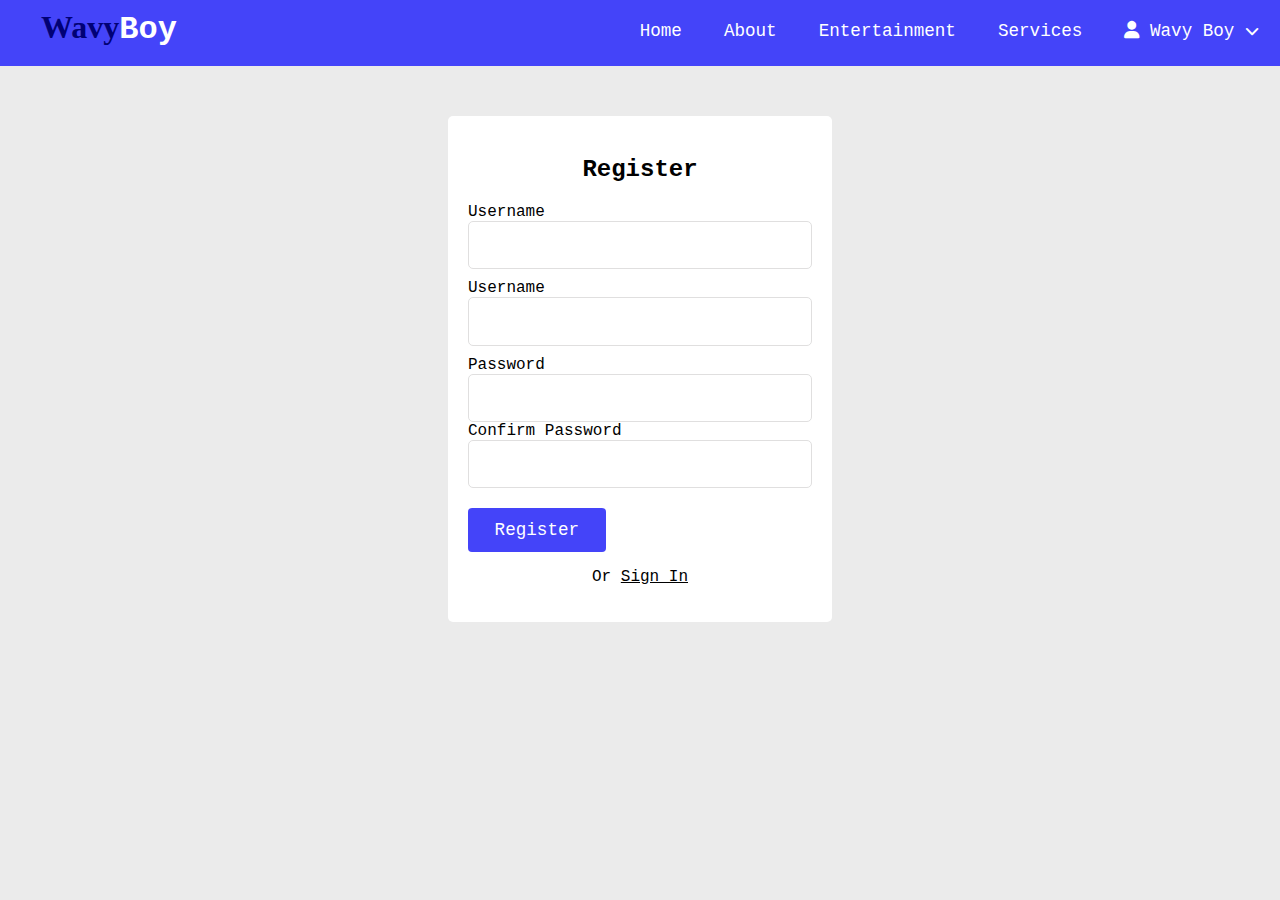
<file: register.html>
<!DOCTYPE html>
<html lang="en">
<head>
    <meta charset="UTF-8">
    <meta name="viewport" content="width=device-width, initial-scale=1.0">
    <title>Register</title>
    <link rel="stylesheet" href="https://cdnjs.cloudflare.com/ajax/libs/font-awesome/6.6.0/css/all.min.css">
    <link rel="stylesheet" href="home.css">
</head>
<body>
  <header>
    <div class="logo">
        <h1 class="logo-text">
            <span>Wavy</span>Boy
        </h1>
    </div>
    <i class="fa fa-bars menu-toggle"></i>
    <ul class="nav">
        <li><a href="index.html">Home</a></li>
        <li><a href="about.html">About</a></li>
        <li><a href="entertainment.html">Entertainment</a></li>
        <li><a href="#">Services</a></li>
        <!--<li><a href="#">Sign Up</a></li>-->
        <!--<li></li><a href="#">Login</a></li>-->
        <li>
            <a href="#">
                <i class="fa fa-user"></i>
                
                Wavy Boy
                <i class="fa fa-chevron-down" style="font-size: 0.8em;"></i>
            </a>
            <ul>
                <li><a href="admin/posts/index.html">Dashboard</a></li>
        <li><a href="#" class="logout">Logout</a></li>
            </ul>
        </li>
    </ul>
  </header> 

  <div class="auth-content">
    <form action="register.html" method="post">
        <h2 class="form-title">Register</h2>
        <!--
        <div class="msg success error">
            <li>Username required</li>
        </div>
        -->
        <div>
            <label>Username</label>
            <input type="text" class="text-input" name="Username">
        </div>
        <div>
            <label>Username</label>
            <input type="email" class="text-input" name="username">
        </div>
        <div>
            <label>Password</label>
            <input type="password" class="text-input" name="Password">
        
        <label>Confirm Password</label>
        <input type="password" class="text-input" name="PasswordConf">
    </div>
         <div>
        <button type="submit" class="btn btn-big" style="margin-top: 10px;">Register</button>
    </div>
    <p>Or <a href="login.html">Sign In</a></p>
    </div>
   
    </form>
  </div>
  
</body>
</html>
</file>
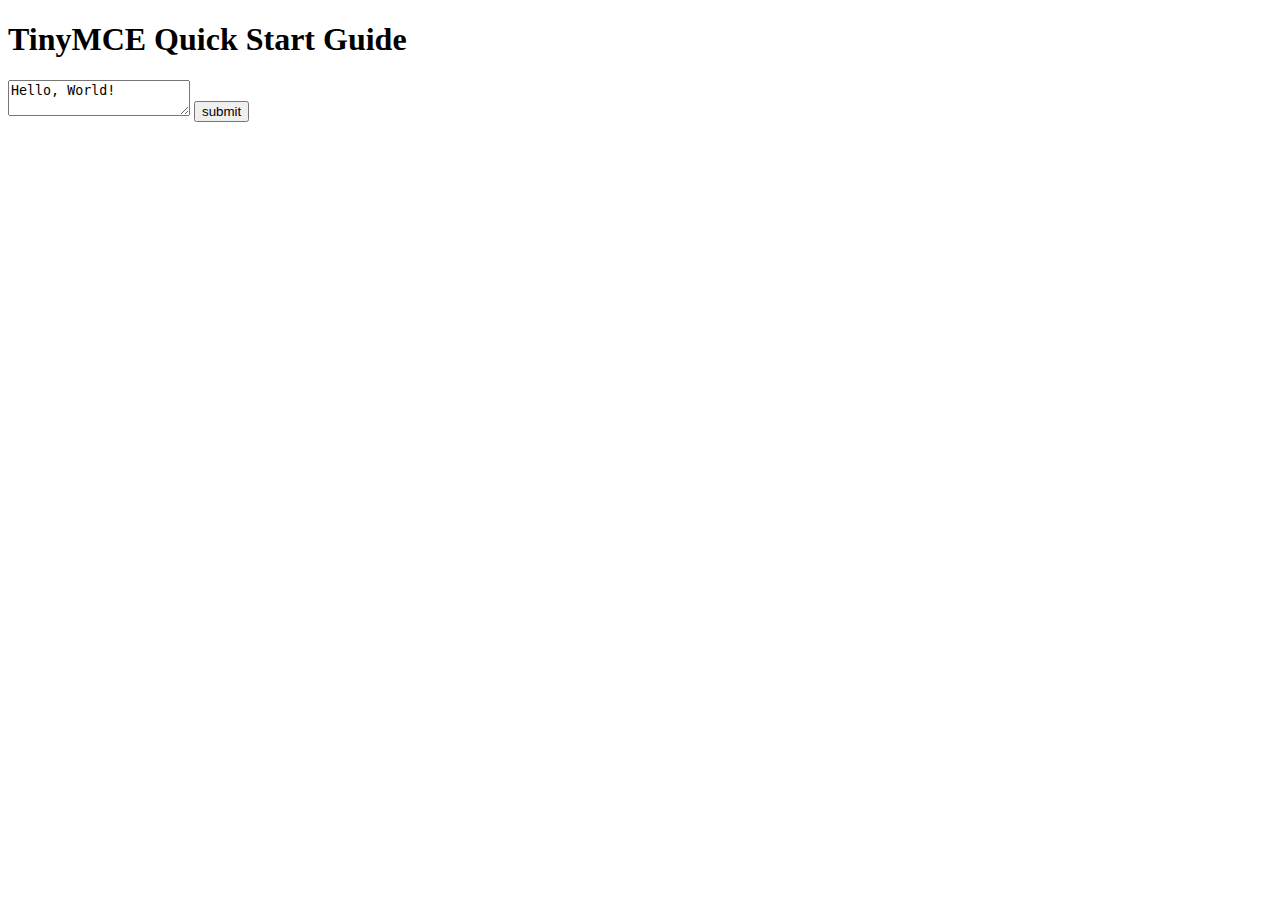
<file: tinymce.html>
<!DOCTYPE html>
<html lang="en">
<head>
    <meta charset="UTF-8">
    <meta name="viewport" content="width=device-width, initial-scale=1.0">
    <title>Document</title>
</head>
<body>
    <!DOCTYPE html>
<html lang="en">
  <head>
    <meta charset="UTF-8">
    <meta name="viewport" content="width=device-width, initial-scale=1">
    
  </head>

  <body>
    <h1>TinyMCE Quick Start Guide</h1>
    <form method="post">
      <textarea id="mytextarea" itemid="default">Hello, World!</textarea>
      <input type="submit" value="submit">
    </form>
  </body>
</html>


    <script src="https://cdn.tiny.cloud/1/no-api-key/tinymce/7/tinymce.min.js" referrerpolicy="origin"></script>

    <script src="tinymce.js"></script>

</body>
</html>
</file>
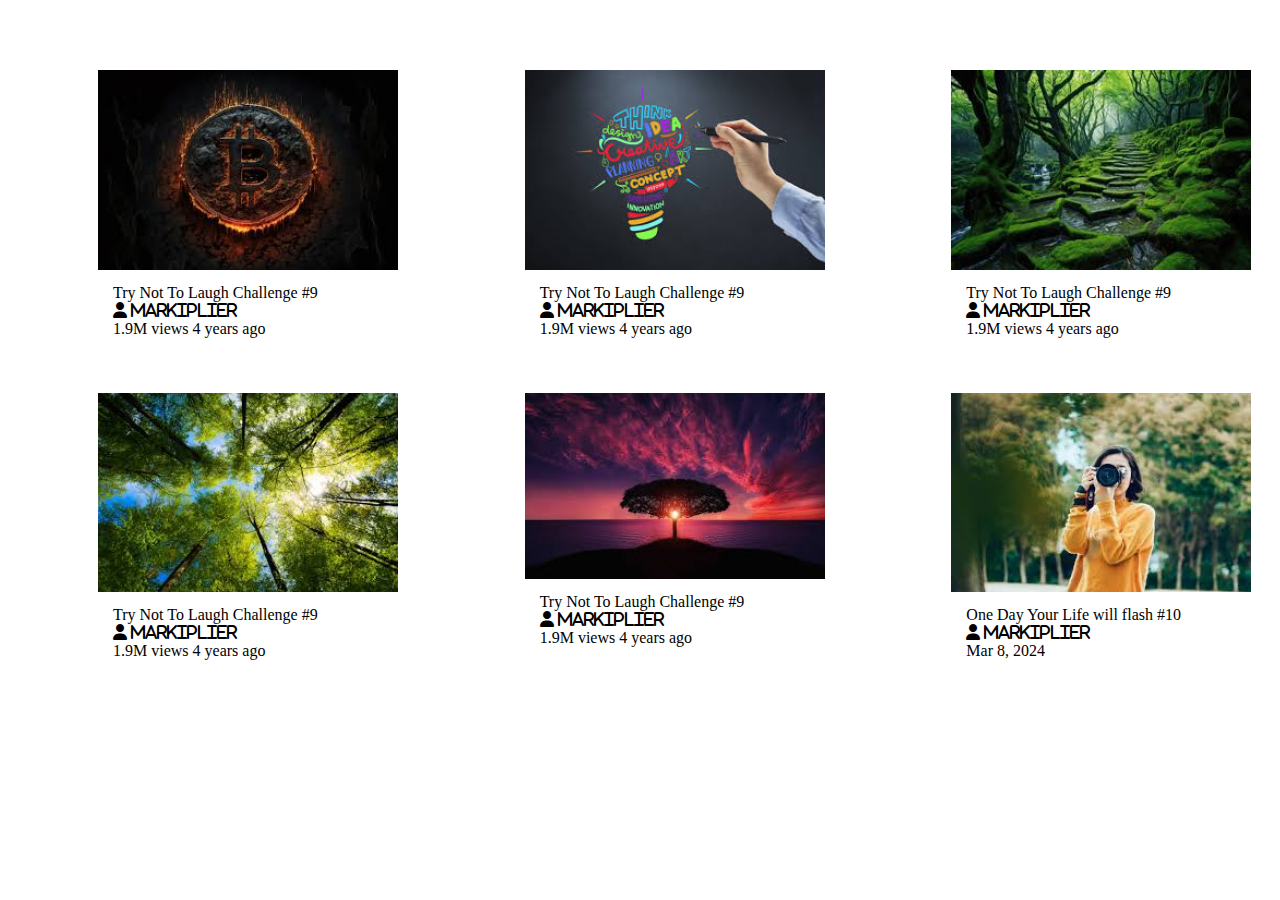
<file: try.html>
<!DOCTYPE html>
<html lang="en">
<head>

    <meta charset="UTF-8">
    <meta name="viewport" content="width=device-width, initial-scale=1.0">
    <title>Document</title>
    <link rel="stylesheet" href="https://cdnjs.cloudflare.com/ajax/libs/font-awesome/6.6.0/css/all.min.css">
    <style>

.head {
    margin-left: 90px;
  }
  .body {
    display: grid;
    grid-template-columns: 1fr 1fr 1fr;
    margin-top: 15px;
    column-gap: 16px;
    row-gap: 35px;
    margin-top: 70px;
  }

  .try {
    margin-left: 15px;
    margin-top: 10px;
    margin-bottom: 20px;
    
    
  }

  .ftb {
    width: 300px
  }
  .channel-two {
    width: 40px;
    border-radius: 20px;
  }
    </style>
</head>
<body>
    
    
    <div class="body">



        <div class="head" >
          <div>
            <img class="ftb" src="images/download (11).jpg">
          </div>
    
          <div class="display">
            <div>
              
            </div>
            <div class="try">
              <div class="Not">Try Not To Laugh Challenge #9</div>
              <div class="Mark"><i class="fas fa-user"> Markiplier</i></div>
              <div class="view">1.9M views 4 years ago</div>
            </div>
              
            </div>
          
          </div>
  
  
  
          <div class="head" >
            <div>
              <img class="ftb" src="images/download (14).jpg">
            </div>
      
            <div class="display">
              <div>
                
              </div>
              <div class="try">
                <div class="Not">Try Not To Laugh Challenge #9</div>
                <div class="Mark"><i class="fas fa-user"> Markiplier</i></div>
                <div class="view">1.9M views 4 years ago</div>
              </div>
                
              </div>
            
            </div>
  
  
  
  
            <div class="head" >
              <div>
                <img class="ftb" src="images/images (1).jpg">
              </div>
        
              <div class="display">
                <div>
                 
                </div>
                <div class="try">
                  <div class="Not">Try Not To Laugh Challenge #9</div>
                  <div class="Mark"><i class="fas fa-user"> Markiplier</i></div>
                  <div class="view">1.9M views 4 years ago</div>
                </div>
                  
                </div>
              
              </div>
  
  
  
  
              <div class="head" >
                <div>
                  <img class="ftb" src="images/images.jpg">
                </div>
          
                <div class="display">
                  <div>
                    
                  </div>
                  <div class="try">
                    <div class="Not">Try Not To Laugh Challenge #9</div>
                    <div class="Mark"><i class="fas fa-user"> Markiplier</i></div>
                    <div class="view">1.9M views 4 years ago</div>
                  </div>
                    
                  </div>
                
                </div>
  
  
  
  
                <div class="head" >
                  <div>
                    <img class="ftb" src="images/download (1).jpg">
                  </div>
            
                  <div class="display">
                    <div>
                      
                    </div>
                    <div class="try">
                      <div class="Not">Try Not To Laugh Challenge #9</div>
                      <div class="Mark"><i class="fas fa-user"> Markiplier</i></div>
                      <div class="view">1.9M views 4 years ago</div>
                    </div>
                      
                    </div>
                  
                  </div>
  
  
  
                  <div class="head" >
                    <div>
                      <img class="ftb" src="images/download (6).jpg">
                    </div>
              
                    <div class="display">
                      <div>
                        
                      </div>
                      <div class="try">
                        <div class="Not">One Day Your Life will flash #10</div>
                        <div class="Mark"><i class="fas fa-user"> Markiplier</i></div>
                        <div class="view"> Mar 8, 2024</div>
                      </div>
                        
                      </div>
                      
                    
                    </div>



                    
  

  
      </div>
</body>
</html>
</file>
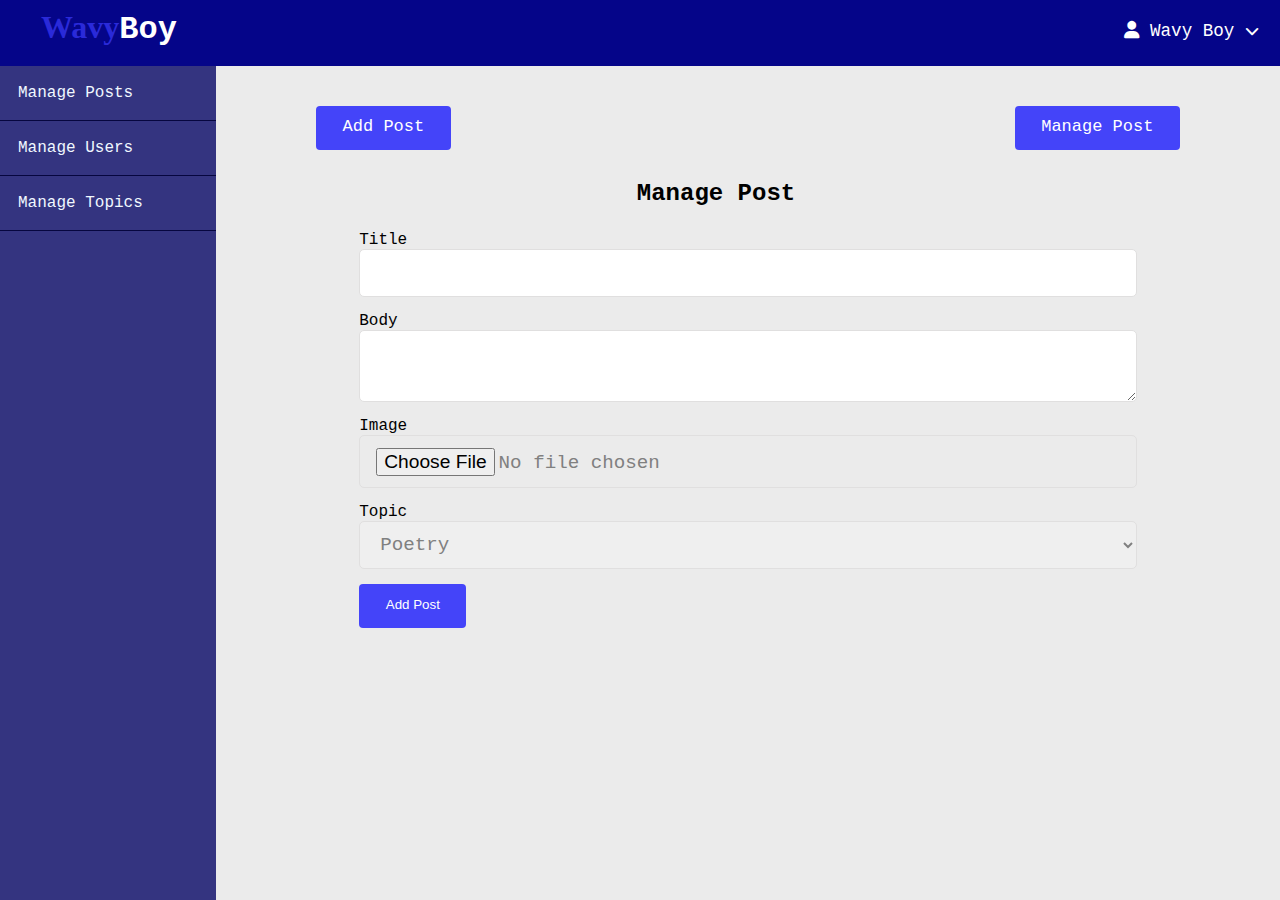
<file: admin/posts/create.html>
<!DOCTYPE html>
<html lang="en">
<head>
    <meta charset="UTF-8">
    <meta name="viewport" content="width=device-width, initial-scale=1.0">
    <title>Admin section -- Add post</title>
    <link rel="stylesheet" href="https://cdnjs.cloudflare.com/ajax/libs/font-awesome/6.6.0/css/all.min.css">
    
    
    <link rel="stylesheet" href="../../style.css">
    <link rel="stylesheet" href="../../admin.css">
</head>
<body>
  <header>
    <div class="logo">
        <h1 class="logo-text">
            <span>Wavy</span>Boy
        </h1>
    </div>
    <i class="fa fa-bars menu-toggle"></i>
    <ul class="nav">
       
        <li>
            <a href="#">
                <i class="fa fa-user"></i>
                
                Wavy Boy
                <i class="fa fa-chevron-down" style="font-size: 0.8em;"></i>
            </a>
            <ul>
        <li><a href="../../index.html" class="logout">Logout</a></li>
            </ul>
        </li>
    </ul>
  </header> 
  
 <div class="admin-wrapper">
<div class="left-sidebar">
<ul>
    <li><a href="index.html">Manage Posts</a></li>
    <li><a href="../users/index.html">Manage Users</a></li>
    <li><a href="../topics/index.html">Manage Topics</a></li>
</ul>
</div>
<div class="admin-content">
    <div class="button-group">
        <a href="create.html" class="btn btn-big">Add Post</a>
        <a href="index.html" class="btn btn-big">Manage Post</a>
    </div>

    <div class="content">
        <h2 class="page-title">Manage Post</h2>

        <form action="create.html" method="post">
            <div>
                <label>Title</label>
                <input type="text" name="title" class="text-input">
            </div>
            <div>
                <label>Body</label>
                <textarea name="body" id="body" class="text-input"></textarea>
            </div>
            <div>
                <label>Image</label>
                <input type="file" name="image" class="text-input">
            </div>
            <div>
                <label>Topic</label>
                <select name="topic" class="text-input">
                    <option value="Poetry">Poetry</option>
                    <option value="Life Lessons">Life Lessons</option>
                    <option value="Motivation">Motivation</option>
                    <option value="Education">Education</option>
                </select>
            </div>
            <div>
               <button type="submit" class="btn btn-big">Add Post</button>
            </div>
        </form>
    </div>
</div>
 </div>
<script src="../../script.js"></script>
</body>
</html>
</file>
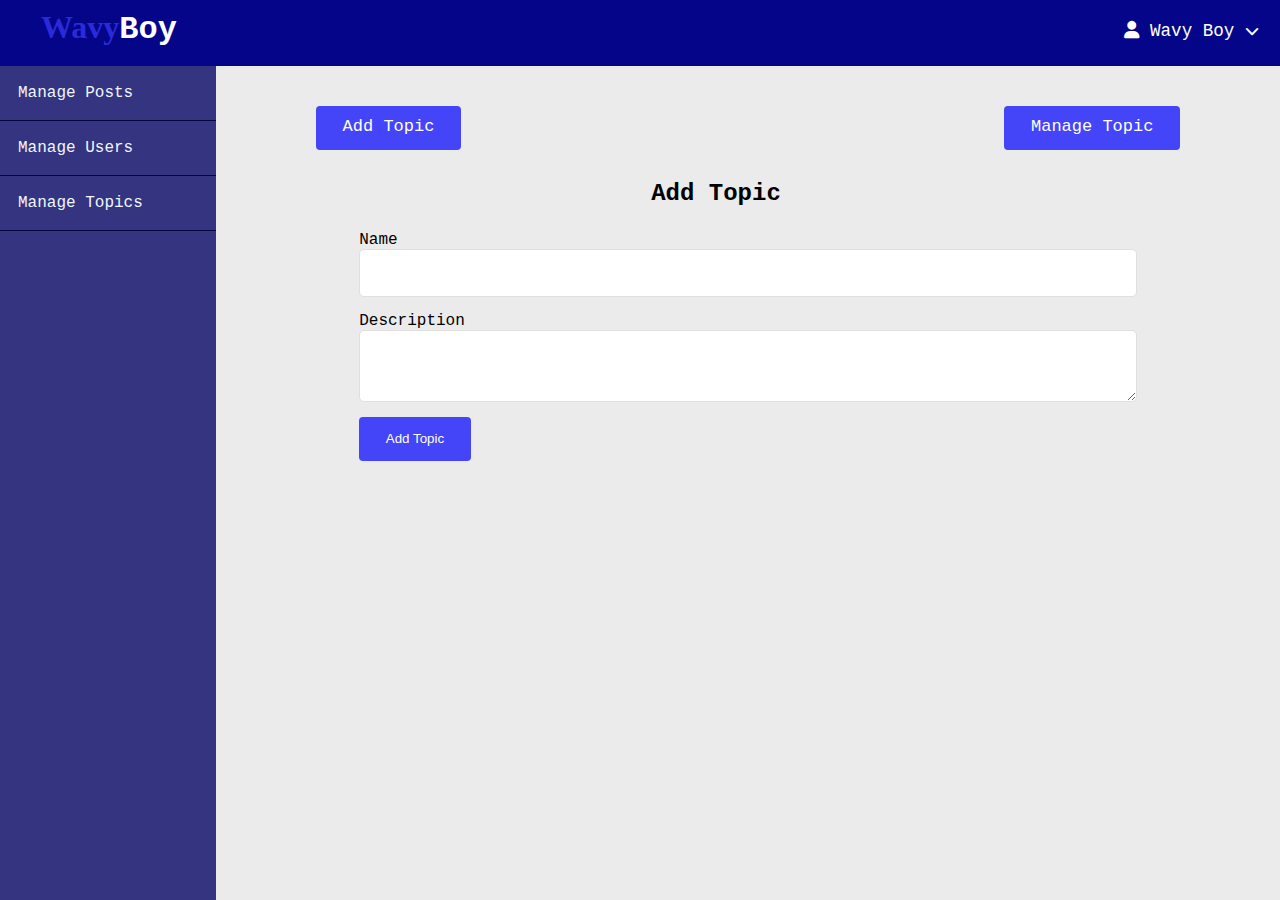
<file: admin/topics/create.html>
<!DOCTYPE html>
<html lang="en">
<head>
    <meta charset="UTF-8">
    <meta name="viewport" content="width=device-width, initial-scale=1.0">
    <title>Admin section -- Add Topics</title>
    <link rel="stylesheet" href="https://cdnjs.cloudflare.com/ajax/libs/font-awesome/6.6.0/css/all.min.css">
    
    
    <link rel="stylesheet" href="../../style.css">
    <link rel="stylesheet" href="../../admin.css">
</head>
<body>
  <header>
    <div class="logo">
        <h1 class="logo-text">
            <span>Wavy</span>Boy
        </h1>
    </div>
    <i class="fa fa-bars menu-toggle"></i>
    <ul class="nav">
       
        <li>
            <a href="#">
                <i class="fa fa-user"></i>
                
                Wavy Boy
                <i class="fa fa-chevron-down" style="font-size: 0.8em;"></i>
            </a>
            <ul>
        <li><a href="../../index.html" class="logout">Logout</a></li>
            </ul>
        </li>
    </ul>
  </header> 
  
 <div class="admin-wrapper">
<div class="left-sidebar">
<ul>
    <li><a href="../posts/index.html">Manage Posts</a></li>
    <li><a href="../users/index.html">Manage Users</a></li>
    <li><a href="index.html">Manage Topics</a></li>
</ul>
</div>
<div class="admin-content">
    <div class="button-group">
        <a href="create.html" class="btn btn-big">Add Topic</a>
        <a href="index.html" class="btn btn-big">Manage Topic</a>
    </div>

    <div class="content">
        <h2 class="page-title">Add Topic</h2>

        <form action="create.html" method="post">
            <div>
                <label>Name</label>
                <input type="text" name="name" class="text-input">
            </div>
            <div>
                <label>Description</label>
                <textarea name="description" id="body" class="text-input"></textarea>
            </div>
           
            <div>
               <button type="submit" class="btn btn-big">Add Topic</button>
            </div>
        </form>
    </div>
</div>
 </div>
<script src="../../script.js"></script>
</body>
</html>
</file>
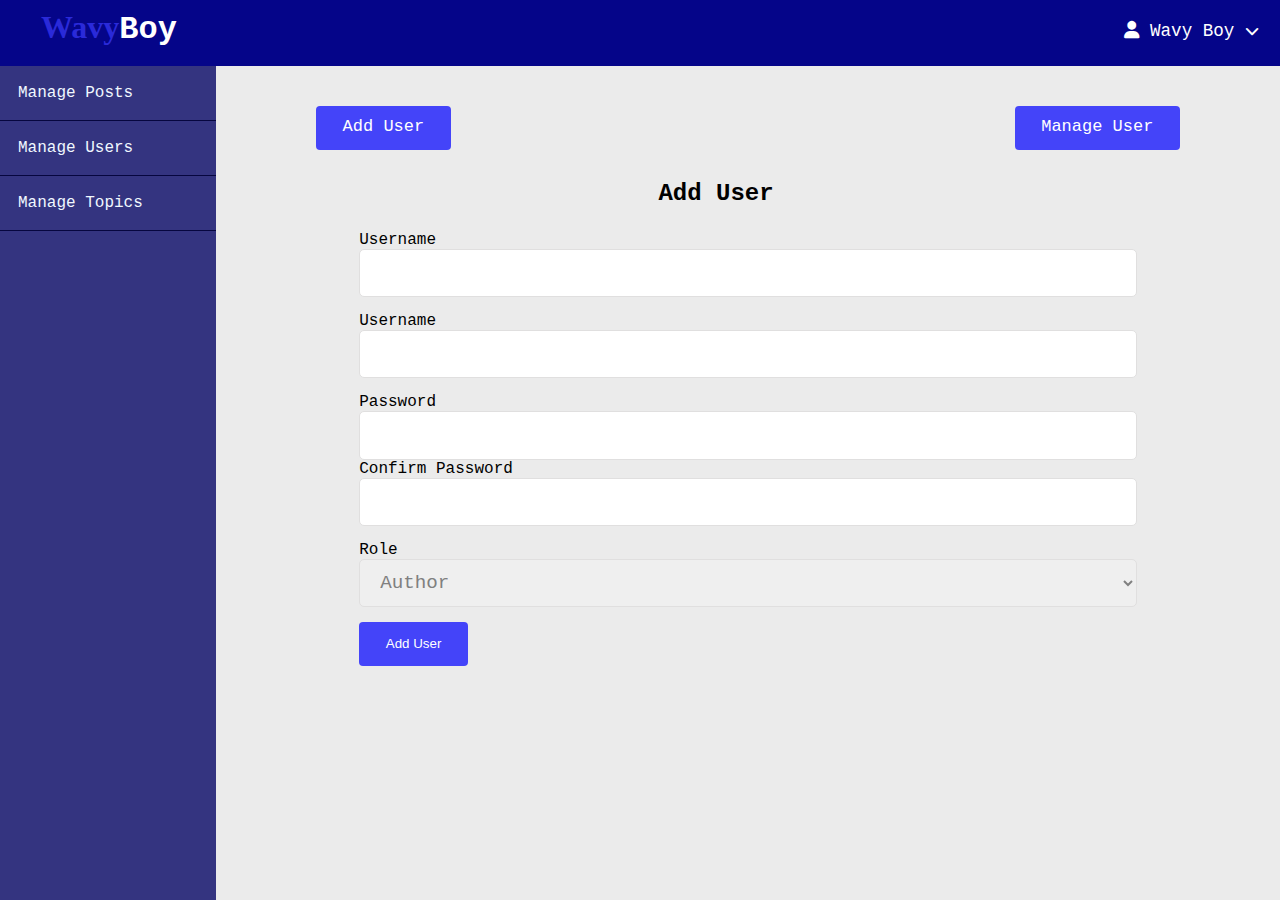
<file: admin/users/create.html>
<!DOCTYPE html>
<html lang="en">
<head>
    <meta charset="UTF-8">
    <meta name="viewport" content="width=device-width, initial-scale=1.0">
    <title>Admin section -- Add Users</title>
    <link rel="stylesheet" href="https://cdnjs.cloudflare.com/ajax/libs/font-awesome/6.6.0/css/all.min.css">
    
    
    <link rel="stylesheet" href="../../style.css">
    <link rel="stylesheet" href="../../admin.css">
</head>
<body>
  <header>
    <div class="logo">
        <h1 class="logo-text">
            <span>Wavy</span>Boy
        </h1>
    </div>
    <i class="fa fa-bars menu-toggle"></i>
    <ul class="nav">
       
        <li>
            <a href="#">
                <i class="fa fa-user"></i>
                
                Wavy Boy
                <i class="fa fa-chevron-down" style="font-size: 0.8em;"></i>
            </a>
            <ul>
        <li><a href="../../index.html" class="logout">Logout</a></li>
            </ul>
        </li>
    </ul>
  </header> 
  
 <div class="admin-wrapper">
<div class="left-sidebar">
<ul>
    <li><a href="../posts/index.html">Manage Posts</a></li>
    <li><a href="index.html">Manage Users</a></li>
    <li><a href="../topics/index.html">Manage Topics</a></li>
</ul>
</div>
<div class="admin-content">
    <div class="button-group">
        <a href="create.html" class="btn btn-big">Add User</a>
        <a href="index.html" class="btn btn-big">Manage User</a>
    </div>

    <div class="content">
        <h2 class="page-title">Add User</h2>

        <form action="create.html" method="post">
            
            <div>
                <label>Username</label>
                <input type="text" class="text-input" name="Username">
            </div>
            <div>
                <label>Username</label>
                <input type="email" class="text-input" name="username">
            </div>
            <div>
                <label>Password</label>
                <input type="password" class="text-input" name="Password">
            
            <label>Confirm Password</label>
            <input type="password" class="text-input" name="PasswordConf">
        </div>

        <div>
            <label>Role</label>
            <select name="role" class="text-input">
                <option value="Author">Author</option>
                <option value="Admin">Admin</option>
                <option value="Publisher">Publisher</option>
            </select>
        </div>
            <div>
               <button type="submit" class="btn btn-big">Add User</button>
            </div>
        </form>
    </div>
</div>
 </div>
<script src="../../script.js"></script>
</body>
</html>
</file>
<file: style.css>
*{
    box-sizing: border-box;
}
html, body{
    height: 100%;
    margin: 0px;
    padding: 0px;
    margin-right: 0px;
    background-color: rgb(235, 235, 235);
    font-family: 'Courier New';
    
}
.head {
    margin-left: 90px;
    box-shadow: 2px 2px 5px 1px black;
  }
  .body {
    display: grid;
    grid-template-columns: 1fr 1fr 1fr;
    column-gap: 16px;
    row-gap: 35px;
    margin-top: 30px;
    margin-right: 0px;
    background: white;
    overflow: hidden;
    padding-top: 25px;
    box-shadow: 5px 3px 12px black;
    border-top-left-radius: 5px;
    border-top-right-radius: 5px;
   
  }

  .try {
    margin-left: 15px;
    margin-top: 10px;
    margin-bottom: 20px;
  }
 
  .ftb {
    width: 300px;
    transition: transform 0.5s;
    transform: translate(0px);
  }
  .ftb:hover {
    transform: scale(1.05);
    transition: transform 0.4s;
  }
  .channel-two {
    width: 40px;
    border-radius: 20px;
  }
h1 h2 h3 h4{
    color: gray;
    margin: 5px;
}
a {
    text-decoration: none;
    color: inherit;

}

.clearfix::after{
    content: '';
    display: block;
    clear: both;
}
.btn{
    padding: .5rem 1rem;
    background-color: rgb(68, 68, 249);
    color: white;
    border: 1px solid transparent;
    border-radius: .25rem;
}
.btn:hover{
    color: white !important;
    background:  rgb(68, 69, 220);;
}
.btn-big{
    padding: .65rem 1.6rem;
    line-height: 1.3rem;
}
.text-input {
    padding: .7rem 1rem;
    display: block;
    width: 100%;
    border-radius: 5px;
    outline: none;
    color: gray;
    line-height: 1.5rem;
    font-family: 'Courier New';
    border: 1px solid rgb(224, 223, 223);
    font-size: 1.2em;
}
img{
    transition: backgroung-image 1s , opacity 1s;
}

header{
    background-color: rgb(68, 68, 249);
    height: 66px;
   
}


header .logo{
    float: left;
    height: inherit;
    margin-left: 2em;

}

header .logo-text{
    margin: 9px;
}

header .logo-text span{
    color: rgb(1, 1, 117);
    font-family: Georgia, Times;
}

header ul{
    float: right;
    margin: 0px;
    padding: 0px;
    list-style: none;

}
.showing{
    max-height: 100em;
}

header ul li{
    float: left;
    position: relative;
}

header ul li a{
    display: block;
    padding: 21px;
    font-size: 1.1em;
    text-decoration: none;
}

header ul li a:hover{
    background: rgb(0, 0, 112);
    transition: 0.5s;
}

header ul li ul {
    position: absolute;
    top: 66px;
    right: 0px; 
    display: none;  
}

header ul li:hover ul{
    display: block;
}

header ul li ul li{
    width: 100%;
}

header ul li ul li a{
    padding: 12px;
    color: rgb(61, 61, 61);
    font-family: Helvetica;
    background-color: white;
}

header ul li ul li a:hover{
    background: rgb(161, 161, 161);
    
}
header .menu-toggle{
    display: none;
    
}
header *{
    color: white;
}


.logout{
    color: rgb(254, 4, 4);
}
.page-wrapper{
    width: 100%;
}

.wrapper{
    display: flex;
    width: 90%;
}


.wrap{
    width: 50%;
    margin-left: 30px;
    padding-bottom: 10px;
    display: flex;
    flex: 1;
    box-shadow: 1.5rem 1.5rem 1.5rem -1.5rem gray;
}
.wrap a{
    font-size: 1.2em;
}
.wrap a:hover{
    color: rgb(1, 1, 178);
}

.page-wrapper{
    min-height: 100%;
    border-top-left-radius: 5px;
    border-top-right-radius: 5px;
    border-bottom-right-radius: 10px;
    border-bottom-left-radius: 10px;
    background: white;
    margin-top: 60px;
    padding-top: 20px;
    width: 100%;
    box-shadow: 1.5rem 1.5rem 1.5rem -1.5rem gray;
}

.wrap{
    display: flex;
    width: 100%;
}
.h5{
   
}

.heading{
    display: flex;
    justify-content: center;
    margin-top: 20px;
    
}
h3{
    font-size: 1.5em;
    font-family: fantasy;
}

.content{
    width: 90%;
    margin: 30px auto 30px;
}

.content .main-content .post{
    width: 95%;
    height: 270px;
    margin: 20px auto;
    border-radius: 5px;
    background: white;
    position: relative;
}

.read-more{
    position: absolute;
    bottom: 10px;
    right: 10px;
    border: 1px solid rgb(8, 106, 8);
    background: transparent;
    border-radius: 0px;
    color: green;
}

.read-more:hover{
    background-color: rgb(16, 94, 16);
    color: white !important;
    transition: 0.25s;
}
.content .main-content .post .post-image{
    width: 40%;
    height: 100%;
    float: left;
    border-top-left-radius: 5px;
    border-bottom-left-radius: 5px;
}

.content .main-content .post .post-preview{
    padding: 10px;
    width: 60%;
    float: right;
}
.content .main-content{
    width: 70%;
    float: left;

}

.content .main-content .recent-title-post{
    margin: 20px;
}

.content .sidebar{
    width: 30%;
    float: left;
}
.content .sidebar .section{
    background: white;
    padding: 20px;
    border-radius: 5px;
    margin-bottom: 20px;
}
.content .sidebar .section.search{
    margin-top: 80px;
}

.content .sidebar .section.topics ul{
    margin: 0px;
    padding: 0px;
    list-style: none;
}

.content .sidebar .section.topics a{
    border-bottom: 1px solid rgb(226, 224, 224);
    padding: 15px 0px 15px 0px;
    display: block;
    transition: 0.35s;
}

.content .sidebar .section.topics a:hover{
    padding-left: 15px;
    transition: 0.35s;
    color: rgb(171, 202, 171);
}

.content .sidebar .section .section-title{
    margin: 10px 0px 10px 0px;
}
.footer{
    background: rgb(73, 73, 73);
    color: white;
    height: 400px;
    position: relative;

}

.footer .footer-bottom{
    background: rgb(107, 103, 103);
    color: rgb(243, 231, 231);
    height: 50px;
    text-align: center;
    position: absolute;
    bottom: 0px;
    left: 0px;
    padding-top: 20px;
    width: 100%;
}
.footer .footer-content{
    height: 350px;
    display: flex;
}

.footer .footer-content h1,
.footer .footer-content h2{
    color: white;
}
.footer .footer-content .footer-section{
    flex: 1;
    padding: 25px;
}
.footer .footer-content .about h1 span{
    color: rgb(1, 1, 152);
}

.footer .footer-content .about .contact span{
    display: block;
    font-size: 1.1em;
    margin-bottom: 8px;
}

.footer .footer-content .about .socials a{
    border: 1px solid rgb(178, 177, 177);
    width: 45px;
    height: 41px;
    padding-top: 5px;
    margin-right: 5px;
    color: rgb(120, 120, 227);
    text-align: center;
    display: inline-block;
    font-size: 1.3em;
    border-radius: 5px;
}

.footer .footer-content .about .socials a:hover{
    border: 1px solid white;
    color: white;
    transition: all 0.3s;
}
.facebook{
    color: rgb(37, 37, 253);
}
.facebook:hover{
    color: white;
    background: rgb(51, 51, 255);
}
.instagram{
    color: rgb(187, 8, 187);
}
.instagram:hover{
    background-color: white;
    color: purple;
}
.twitter{
    color: rgb(113, 113, 208);
}
.twitter:hover{
    color: rgb(70, 70, 249);
    
}
.tiktok{
    color: rgb(20, 20, 20);
    ;
}
.tiktok:hover{
    color: white;
    background-color: rgb(3, 3, 3);
}
.footer .footer-content .links ul a{
    display: block;
    margin-bottom: 10px;
    font-size: 1.2em;
    transition: 0.35s;
}

.footer .footer-content .links ul a:hover{
    color: white;
    padding-left: 15px;
    transition: 0.35s;
}

.footer .footer-content .contact-form .contact-input{
    background-color: rgb(61, 59, 59);
    margin-bottom: 10px;
    line-height: 1.5rem;
    border: none;
    width: 80%;
    margin-right: 145px;
    padding: 0.9rem 1.2rem;
    
}
.footer .footer-content .contact-form .contact-input:focus{
    background-color: rgb(218, 216, 216);
    
}

.footer .footer-content .contact-form .contact-btn{
    float: right;
}
.auth-content form p{
    text-align: center;
}

.auth-content form p a{
    text-decoration: underline;
}
/*
.post-slider .post-info{
    background: blue;
}
    */
    /*Auth Page*/
.auth-content{
    width: 30%;
    margin: 50px auto;
    padding: 20px;
    background: white;
    border-radius: 5px;
}

.auth-content form div{
    margin-bottom: 10px;
}
.auth-content .form-title{
    text-align: center;
}
@media only screen and (max-width: 747px){
    .content .main-content .post{
        height: auto;
    }
    .content .main-content .post .post-image{
        width: 100%;
        height: auto;
    }
    
    .content .main-content .post .post-preview{
        width: 100%;
    }

    .read-more{
        position: static;
        width: 100%;
        display: block;
        text-align: center;
        margin-bottom: 0px;
    }

    .wrapper img{
        width: 100%;
    }

    .wrap{
        justify-content: space-between;
        display: flex;
       
    }
}
@media only screen and (max-width: 934px) {
    .body {
        grid-template-columns: 1fr 1fr;
      }
      .head{
        width: 100%;
      }
      .display{
        width: 100%;
    }
    .ftb{
        width: 70%;
    }
    .try{
        width: 100%;
    }
    .head{
        width: 100%;
        display: block;
        box-shadow: none;
    }
    .content{
        width: 100%;
    }
    .content .main-content{
        width: 100%;
        padding: 10px;
    }
    .content .main-content .post{
        width: 100%;
    }
    .content .sidebar{
        width: 100%;
        padding: 10px;
    }
    .content .sidebar .section.search{
        margin-top: 30px;
    }
    header{
        width: 100%;
        background-color: rgb(68, 68, 249);
       
    }
    header ul{
        width: 100%;
        background: rgb(0, 0, 155);
    }
    .heading{
        width: 100%;
    }
    .footer{
        height: auto;
    }
    .footer .footer-content{
        height: auto;
        flex-direction: column;
    }
    
    .footer .footer-content .contact-form{
        padding-bottom: 90px;
    }
    .footer .footer-content .contact-form .contact-btn{
        width: 100%;
    }
    .wrap{
        justify-content: space-between;
        display: flex;
       
    }
    
}
@media only screen and (max-width: 750px) {
    .body {
        grid-template-columns: 1fr;
      }
      .head{
        width: 100%;
      }
      .display{
        width: 100%;
    }
    .ftb{
        width: 70%;
    }
    .try{
        width: 100%;
    }
    header ul{
        width: 100%;
        background: rgb(0, 0, 155);
    }
    .heading{
        width: 100%;
        background: rgb(255, 251, 251)
        
    }
    .wrap{
        width: 100%;
    }
    
    
}

@media only screen and (max-width: 500px){
   
    .body {
        width: 100%;
      grid-template-columns: 1fr;
      display: block;
     
    }
    .head{
        width: 100%;
        display: block;
        margin-left: 35px;
    }
    .contact{
        width: 100%;
        line-height: 0.9;
        margin-right: 5px;
    }
    .contact span{
        font-size: 12px;
    }
    .display{
        width: 100%;
    }
    
    .try{
        width: 100%;
    }
  header ul li{
    width: 100%;
  }
    header ul li ul {
        position: static;
        display: block;
        width: 100%;  
    }
  
    header ul li ul li a{
        padding: 10px;
        background: inherit;
        color: white;
        padding-left: 50px;
    }
    .logout{
        color: rgb(254, 4, 4);
    }
    header .menu-toggle{
        display: block;
        position: absolute;
        right: 20px;
        top: 20px;
        font-size: 1.9em;

    }
    .heading{
        width: 100%;
        background: rgb(255, 251, 251)
        
    }
}

 @media (min-width: 9000) {
    .body {
      grid-template-columns: 1fr 1fr 1fr 1fr;
    }
  }

  @media only screen and (max-width: 800px){
    .body {
        width: 100%;
      grid-template-columns: 1fr 1fr;
    }
  }
</file>
<file: admin.css>
header{
    background-color: rgb(5, 5, 137);
   
}

header .logo-text span{
    color: rgb(42, 42, 217);
    font-family: Georgia, Times;
}
header ul li a:hover{
    background: rgb(20, 20, 216);
    transition: 0.5s;
}


.admin-wrapper{
    display: flex;
    height: calc(100% - 66px)
}

.admin-wrapper .left-sidebar{
flex: 2;
background: rgb(52, 52, 128);
height: 100%;
}
.admin-wrapper .left-sidebar ul{
    list-style: none;
    margin: 0px;
    padding: 0px;
    color: aliceblue;
}

.admin-wrapper .left-sidebar ul li a{
    padding: 18px;
    display: block;
    border-bottom: 1px solid rgb(6, 6, 63);
}

.admin-wrapper .left-sidebar ul li a:hover{
    background: rgb(5, 5, 79);
}
.admin-wrapper .admin-content{
    flex: 8;
    height: 100%;
    padding: 40px 100px 100px;
    overflow-y: scroll;
    
}

.admin-content .page-title{
    text-align: center;
    margin: 1.5rem 5.5rem 1.5rem 1.5rem;
}

table{
    width: 100%;
    font-size: 1.1rem;
}

th, td {
    padding: 15px;
    text-align: left;
    border-bottom: 1px solid rgb(206, 205, 205);
    font-family: monospace;
}
.edit {
 color: green;   
}
.delete{
    color: red;
}
.publish{
    color: blue;
}
.edit:hover, 
.delete:hover, 
.publish:hover{
    text-decoration: underline;
}

form div{
    margin-bottom: 15px;
}
@media only screen and (min-width: 350px){
    .admin-content{
        width: 100%;
    }
    .admin-content .button-group{
        width: 100%;
        display: flex;
        justify-content: space-between;
    }
    .admin-wrapper{
        width: 100%;
    }
    .admin-wrapper .admin-conten{
        width: 100%;
    }
    form div{
        width: 100%;
    }
    .admin-content .button-group a:last-child{
        font-size: 17px;
        margin-left: 20px;
    }
    .admin-content .button-group a:first-child{
        font-size: 17px;
        
    }
}

@media only screen and (max-width: 850px){
    .admin-content{
        width: 100%;
    }
    .admin-content .button-group{
        width: 100%;
        display: flex;
        justify-content: space-between;
    }
    .admin-wrapper{
        width: 100%;
    }
    .admin-wrapper .admin-conten{
        width: 100%;
    }
    form div{
        width: 100%;
    }
    .admin-content .button-group a:last-child{
        font-size: 17px;
        margin-left: 20px;
    }
    .admin-content .button-group a:first-child{
        font-size: 17px;
        
    }
}
@media only screen and (max-width: 750px){
    th, td {
        padding: 10px;
    }
    .admin-content .content{
        width: 100%;
    }
   table{
    width: 100%;
    float: left;
    font-size: 15px;
    margin-right: 50px;
    padding: 0px;

    }
    .page-title{
        width: 100%;
        margin-left: 0px;
        justify-content: left;
    }
    .text-input{
        width: 100%;
    }
  
    table thead{
        width: 100%;
        padding: 0px;
    }
    table tbody{
        width: 100%;
        padding: 0px;
        margin: 0px;
    }
    .admin-wrapper{
        width: 100%;
    }
    .admin-wrapper .admin-content{
        width: 100%;
       margin: 0px;
       padding-left: 10px;
    }
    .text-input{
        width: 100%;
    }
form div{
    width: 100%;
    margin-left: 20px;
}
.text-input{
    width: 100%;
}
.admin-content .button-group{
    width: 100%;
    display: flex;
    margin-left: 40px;
    justify-content: space-between;
}
.admin-content .button-group a:last-child{
    font-size: 16px;
    margin-left: 20px;
}
.admin-content .button-group a:first-child{
    font-size: 17px;
    
}
}

@media only screen and (max-width: 500px){
    th, td {
        padding: 9px;
    }
    .admin-content .content{
        width: 100%;
        flex: 8;
    }
   table{
    width: 90%;
    font-size: 12px;
    margin-right: 50px;
    padding: 0px;

    }
    .left-sidebar{
        width: 100%;
        flex: 2;
    }
    .page-title{
        width: 100%;
        margin-left: 0px;
        justify-content: left;
    }
    .text-input{
        width: 100%;
    }
  
    table thead{
        width: 100%;
        padding: 0px;
    }
    table tbody{
        width: 100%;
        padding: 0px;
        margin: 0px;
    }
    .admin-wrapper{
        width: 100%;
    }
    .admin-wrapper .admin-content{
        width: 100%;
        flex: 8;
        height: 100%;
        padding: 40px 5px 100px;
    }
    .text-input{
        width: 100%;
    }
form div{
    width: 100%;
    margin-left: 10px;
}
.text-input{
    width: 100%;
}
.admin-content .button-group{
    width: 80%;
    display: flex;
    margin-left: 40px;
    justify-content: space-between;
    margin-bottom: 30px;
}
.admin-content .button-group a:last-child{
    font-size: 16px;
    margin-left: 20px;
    font-family: monospace;
    padding-left: 2px;
    padding-right: 0x;
    text-align: center;
    justify-content: center;
    width: 150px;
    height: fit-content;
    
}
.admin-content .button-group a:first-child{
    font-size: 16px;
    font-family: monospace;
    height: fit-content;
    text-align: center;
    justify-content: center;
}
}
</file>
<file: about.css>
*{
margin-right: 0px;
}

body{
    background-color: white;
    margin-bottom: 0px;
    padding-bottom: 0px;
    margin-right: 0px;
}

.btn{
    padding: .5rem 1rem;
    background-color: rgb(68, 68, 249);
    color: white;
    border: 1px solid transparent;
    border-radius: .25rem;
}
.btn:hover{
    color: white !important;
    background:  rgb(68, 69, 220);;
}
.btn-big{
    padding: .65rem 1.6rem;
    line-height: 1.3rem;
}
.text-input {
    padding: .7rem 1rem;
    display: block;
    width: 100%;
    border-radius: 5px;
    outline: none;
    color: gray;
    line-height: 1.5rem;
    font-family: 'Courier New';
    border: 1px solid rgb(224, 223, 223);
    font-size: 1.2em;
}
img{
    transition: backgroung-image 1s , opacity 1s;
}
img:hover{
    opacity: 0.7;
    transition: all 0.3s;
}
header{
    background-color: rgb(68, 68, 249);
    height: 66px;
   margin-right: 0px;
}


header .logo{
    float: left;
    height: inherit;
    margin-left: 2em;

}

header .logo-text{
    margin: 9px;
}

header .logo-text span{
    color: rgb(1, 1, 117);
    font-family: Georgia, Times;
}

header ul{
    float: right;
    margin: 0px;
    padding: 0px;
    list-style: none;

}
.showing{
    max-height: 100em;
}

header ul li{
    float: left;
    position: relative;
}

header ul li a{
    display: block;
    padding: 21px;
    font-size: 1.1em;
    text-decoration: none;
}

header ul li a:hover{
    background: rgb(0, 0, 112);
    transition: 0.5s;
}

header ul li ul {
    position: absolute;
    top: 66px;
    right: 0px; 
    display: none;  
}

header ul li:hover ul{
    display: block;
}

header ul li ul li{
    width: 100%;
}

header ul li ul li a{
    padding: 12px;
    color: rgb(61, 61, 61);
    font-family: Helvetica;
    background-color: white;
}

header ul li ul li a:hover{
    background: rgb(161, 161, 161);
    
}
header .menu-toggle{
    display: none;
    
}
header *{
    color: white;
}
.light{
    background-color: rgb(255, 255, 255);
    color: black;
    
   
}

.dark{
    background-color: rgb(48, 47, 47);
    color: white;
}

.showcase-area .container{
   display: flex;
  margin-top: 50px;
  justify-content: center;
 
}

img{
    width: 350px;
    border-top-left-radius: 40px;
    border-top-right-radius: 15px;
    border-bottom-left-radius: 30px;
    border-bottom-right-radius: 30px;
    
}

.big-title{
    font-size: 1.4rem;
    text-transform: capitalize;
    line-height: 1.6;
    margin: 1.9rem 0 2.5rem;
    max-width: 90%;
    justify-content: center;
   
}
.left{
    width: 100%;
}
.p{
    justify-content: center;
    margin-left: 70px;
    }
.text{
    font-size: 1.1rem;
    line-height: 2;
}
.right{
    float: left;
    margin-left: 50px;
    margin-top: 100px;
 
}
.stop-scrolling{
    height: 100%;
    overflow: hidden;
}
.showcase-area .btn{
    box-shadow: 0 0 7px 3px rgb(14, 13, 13);
}
.toggle-btn{
    display: inline-block;
    background: rgb(175, 173, 173);
    outline: none;
    cursor: pointer;
    border: none;
    height: 40px;
    color: rgb(0, 0, 0);
    width: 40px;
    border-radius: 50%;
    font-size: 1.1rem;
    margin-left: 500px;
    margin-bottom: 20px;
    margin-top: 50px;
    transition: 0.3s;
}

.toggle-btn i{
    line-height: 40px;
}
.big-wrapper{
    margin-right: 0px;
}
.toggle-btn:hover{
background-color: rgb(204, 202, 202);
box-shadow: 0 0 7px 3px rgb(14, 13, 13);;
}
.big-wrapper.light .toggle-btn i:last-child{
    display: none;
}
.big-wrapper.light .toggle-btn i:first-child{
    display: block;
}

.big-wrapper.dark .toggle-btn i:last-child{
    display: block;
}
.big-wrapper.dark .toggle-btn i:first-child{
    display: none;
}
.cta{
    margin-left: 90px;
}
.copy{
    position: absolute;
    top: 0;
    left: 0;
    z-index: 100;
    right: 0;
    animation: appear 1.5s 1 both;
}
.contact{
    justify-content: center;
    line-height: 1.5;
    margin-left: 67px;
}
.contact-info{
    line-height: 0.8;
    margin-left: 55px;
    font-family: fantasy;
    margin-bottom: 50px;
}
@keyframes appear{
    0%{
        clip-path: circle(30% at -25% -25%);
    }
    100%{
        clip-path: circle(150% at 0 0);
    }
}
.h1{
    font-size: 2.5rem;
    padding: 0px;
    text-align: center;
}
p{
    font-size: 1rem;
    color: black;
    font-family: 'Segoe UI';
    margin-top: 8px;
}






.footer{
    background: rgb(73, 73, 73);
    color: white;
    height: 400px;
    position: relative;
    margin-right: 0px;
}

.footer .footer-bottom{
    background: rgb(107, 103, 103);
    color: rgb(243, 231, 231);
    height: 50px;
    text-align: center;
    position: absolute;
    bottom: 0px;
    left: 0px;
    padding-top: 20px;
    width: 100%;
}
.footer .footer-content{
    height: 350px;
    display: flex;
}

.footer .footer-content h1,
.footer .footer-content h2{
    color: white;
}
.footer .footer-content .footer-section{
    flex: 1;
    padding: 25px;
}
.footer .footer-content .about h1 span{
    color: rgb(1, 1, 152);
}

.footer .footer-content .about .contact span{
    display: block;
    font-size: 1.1em;
    margin-bottom: 8px;
}

.footer .footer-content .about .socials a{
    border: 1px solid rgb(178, 177, 177);
    width: 45px;
    height: 41px;
    padding-top: 5px;
    margin-right: 5px;
    color: rgb(120, 120, 227);
    text-align: center;
    display: inline-block;
    font-size: 1.3em;
    border-radius: 5px;
}

.footer .footer-content .about .socials a:hover{
    border: 1px solid white;
    color: white;
    transition: all 0.3s;
}
.facebook{
    color: rgb(37, 37, 253);
}
.facebook:hover{
    color: white;
    background: rgb(51, 51, 255);
}
.instagram{
    color: rgb(187, 8, 187);
}
.instagram:hover{
    background-color: white;
    color: purple;
}
.twitter{
    color: rgb(113, 113, 208);
}
.twitter:hover{
    color: rgb(70, 70, 249);
    
}
.tiktok{
    color: rgb(20, 20, 20);
    ;
}
.tiktok:hover{
    color: white;
    background-color: rgb(3, 3, 3);
}
.footer .footer-content .links ul a{
    display: block;
    margin-bottom: 10px;
    font-size: 1.2em;
    transition: 0.35s;
}

.footer .footer-content .links ul a:hover{
    color: white;
    padding-left: 15px;
    transition: 0.35s;
}

.footer .footer-content .contact-form .contact-input{
    background-color: rgb(61, 59, 59);
    margin-bottom: 10px;
    line-height: 1.5rem;
    border: none;
    width: 100%;
    padding: 0.9rem 1.2rem;
}
.footer .footer-content .contact-form .contact-input:focus{
    background-color: rgb(218, 216, 216);
    
}

.footer .footer-content .contact-form .contact-btn{
    float: right;
}

@media only screen and (max-width: 750px){
    .showcase-area .container{
        display: block;
        width: 100%;
    }
    .middle-section{
        width: 100%;
        font-size: 19px;
    }
}


@media only screen and (max-width: 1050px){
    .showcase-area .container{
        display: block;
        width: 100%;
    }
    .middle-section{
        width: 100%;
        font-size: 30px;
        margin-left: 20px;
        overflow: hidden;
        font-size: 20px;
    }
    
}
@media only screen and (max-width: 950px){
    .showcase-area .container{
        display: block;
        width: 100%;
    }
    .middle-section{
        width: 100%;
        font-size: 25px;
        overflow: hidden;
    }
    .toggle-btn{
        margin-left: 210px;
    }
}

@media only screen and (max-width: 500px){
    .showcase-area .container{
        display: block;
        width: 100%;
    }
    .contact{
        width: 100%;
    }
    .contact span{
        width: 100%;
        font-size: 8px;
    }
    .middle-section{
        width: 100%;
        font-size: 17px;
        overflow: hidden;
    }
    .p{
        margin-left: 18px;
        margin-right: 10px;

    }
    .h1{
        margin-left: 7px;
    }
    .toggle-btn{
        margin-left: 140px;

    }
    .right{
        margin-left: 10px;
    }
    
}
</file>
<file: home.css>
*{
    box-sizing: border-box;
}
html, body{
    height: 100%;
    margin: 0px;
    padding: 0px;
    background-color: rgb(235, 235, 235);
    font-family: 'Courier New';
    
}
h1 h2 h3 h4{
    color: gray;
    margin: 5px;
}
a {
    text-decoration: none;
    color: inherit;

}

.clearfix::after{
    content: '';
    display: block;
    clear: both;
}
.btn{
    padding: .5rem 1rem;
    background-color: rgb(68, 68, 249);
    color: white;
    border: 1px solid transparent;
    border-radius: .25rem;
    font-size: 1.1em;
    font-family: 'Courier New';
}
.btn:hover{
    color: white !important;
    background:  rgb(68, 69, 220);;
}
.btn-big{
    padding: .65rem 1.6rem;
    line-height: 1.3rem;
}
.text-input {
    padding: .7rem 1rem;
    display: block;
    width: 100%;
    border-radius: 5px;
    outline: none;
    color: gray;
    line-height: 1.5rem;
    font-family: 'Courier New';
    border: 1px solid rgb(224, 223, 223);
    font-size: 1.2em;
}
header{
    background-color: rgb(68, 68, 249);
    height: 66px;
   
}


header .logo{
    float: left;
    height: inherit;
    margin-left: 2em;

}

header .logo-text{
    margin: 9px;
}

header .logo-text span{
    color: rgb(1, 1, 117);
    font-family: Georgia, Times;
}

header ul{
    float: right;
    margin: 0px;
    padding: 0px;
    list-style: none;

}
.showing{
    max-height: 100em;
}

header ul li{
    float: left;
    position: relative;
}

header ul li a{
    display: block;
    padding: 21px;
    font-size: 1.1em;
    text-decoration: none;
}

header ul li a:hover{
    background: rgb(0, 0, 112);
    transition: 0.5s;
}

header ul li ul {
    position: absolute;
    top: 66px;
    right: 0px; 
    display: none;  
}

header ul li:hover ul{
    display: block;
}

header ul li ul li{
    width: 100%;
}

header ul li ul li a{
    padding: 12px;
    color: rgb(61, 61, 61);
    font-family: Helvetica;
    background-color: white;
}

header ul li ul li a:hover{
    background: rgb(161, 161, 161);
    
}
header .menu-toggle{
    display: none;
    
}
header *{
    color: white;
}
section{
    display: flex;
    justify-content: space-between;
}

img{
    transition: backgroung-image 1s , opacity 1s;
}
img:hover{
    opacity: 0.8;
    transition: all 0.3s;
}

.logout{
    color: rgb(254, 4, 4);
}
/*error message*/
.msg{
    width: 100%;
    margin: 5px auto;
    padding: 8px;
    border-radius: 5px;
    list-style: none;
}
.success{
    color: green;
    border: 1px solid green;
    background: rgb(146, 246, 146);
}

.error{
    color: rgb(236, 0, 0);
    border: 1px solid rgb(215, 2, 2);
    background: rgb(248, 195, 195);
}


.wrapper{
    display: flex;
    
}

.wrapper img{
    margin-left: 30px;
    width: 300px;
    border-top-left-radius: 5px;
    border-top-right-radius: 5px;
    transition: transform 0.5s;
    transform: translate(0px);
}

.wrapper img:hover{
    transform: scale(1.1);
    transition: transform 0.4s;
}
.wrap{
    width: 50%;
    margin-left: 30px;
    padding-bottom: 10px;
    box-shadow: 1.5rem 1.5rem 1.5rem -1.5rem gray;
}
.wrap a{
    font-size: 1.2em;
}
.wrap a:hover{
    color: rgb(1, 1, 178);
}

.page-wrapper{
    min-height: 100%;
    border-top-left-radius: 5px;
    border-top-right-radius: 5px;
    border-bottom-right-radius: 10px;
    border-bottom-left-radius: 10px;
    background: white;
    margin-top: 60px;
    padding-top: 20px;
    width: 100%;
    box-shadow: 1.5rem 1.5rem 1.5rem -1.5rem gray;
}

.wrap{
    display: flex;
    width: 100%;
}
.h5{
   
}

.heading{
    display: flex;
    justify-content: center;
    margin-top: 20px;
    
}
h3{
    font-size: 1.5em;
    font-family: fantasy;
}

.content{
    width: 90%;
    margin: 30px auto 30px;
    
}

.content .main-content .post{
    width: 95%;
    height: 270px;
    margin: 20px auto;
    border-radius: 5px;
    background: white;
    position: relative;
}

.read-more{
    position: absolute;
    bottom: 10px;
    right: 10px;
    border: 1px solid rgb(8, 106, 8);
    background: transparent;
    border-radius: 0px;
    color: green;
}

.read-more:hover{
    background-color: rgb(16, 94, 16);
    color: white !important;
    transition: 0.25s;
}
.main-content .post .post-image{
    width: 40%;
    height: 100%;
    float: left;
}

.main-content .post .post-preview{
    padding: 10px;
    width: 60%;
    float: right;
}
.content .main-content{
    width: 70%;
    float: left;
}
.main-content.single .post-title{
    margin-bottom: 40px;
}

.main-content.single{
    background-color: white;
    padding-top: 3px;
    padding-left: 50px;
    font-size: 1.1em;
    margin-top: 15px;
    margin-left: 40px;
    justify-content: center;
    padding-bottom: 3px;
    border-radius: 5px;
    width: 50%;
    height: 80%;
}
.popular .post{
    border-top: 1px solid gray;
    margin-top: 10px;
    padding-top: 10px;
}

.popular .post img{
    height: 60px;
    width: 60px;
    float: left;
    margin-right: 10px;
}
.sidebar.single{
    padding: 0px 10px;
}
.main-content .recent-title-post{
    margin: 20px;
}

.sidebar{
    margin-right: 20px;
    display: flex;
    margin-top: 20px;
    justify-content: right;
    height: 80%;
    width: 50%;
   
}
.sidebar .section{
    background: white;
    padding: 20px;
    border-radius: 5px;
    margin-bottom: 20px;
    width: 70%;
    height: 65%;
    margin-left: 40px;
}
.sidebar .section.search{
    margin-top: 80px;
   margin-left: 200px;
    right: 10px;
}


.sidebar .section.topics ul{
    margin: 0px;
    padding: 0px;
    list-style: none;
}
.sidebar .section.topics a{
    border-bottom: 1px solid rgb(226, 224, 224);
    padding: 15px 0px 15px 0px;
    display: block;
    transition: 0.35s;
}

.sidebar .section.topics a:hover{
    padding-left: 15px;
    transition: 0.35s;
    color: rgb(171, 202, 171);
}

.sidebar .section .section-title{
    margin: 10px 0px 10px 0px;
}
.footer{
    background: rgb(73, 73, 73);
    color: white;
    height: 400px;
    position: relative;
}

.footer .footer-bottom{
    background: rgb(107, 103, 103);
    color: rgb(243, 231, 231);
    height: 50px;
    text-align: center;
    position: absolute;
    bottom: 0px;
    left: 0px;
    padding-top: 20px;
    width: 100%;
}
.footer .footer-content{
    height: 350px;
    display: flex;
}

.footer .footer-content h1,
.footer .footer-content h2{
    color: white;
}
.footer .footer-content .footer-section{
    flex: 1;
    border: 1px solid white;
    padding: 25px;
}
.footer .footer-content .about h1 span{
    color: rgb(1, 1, 152);
}

.footer .footer-content .about .contact span{
    display: block;
    font-size: 1.1em;
    margin-bottom: 8px;
}

.footer .footer-content .about .socials a{
    border: 1px solid rgb(178, 177, 177);
    width: 45px;
    height: 41px;
    padding-top: 5px;
    margin-right: 5px;
    color: rgb(120, 120, 227);
    text-align: center;
    display: inline-block;
    font-size: 1.3em;
    border-radius: 5px;
}

.footer .footer-content .about .socials a:hover{
    border: 1px solid white;
    color: white;
    transition: all 0.3s;
}
.facebook{
    color: rgb(37, 37, 253);
}
.facebook:hover{
    color: white;
    background: rgb(51, 51, 255);
}
.instagram{
    color: rgb(187, 8, 187);
}
.instagram:hover{
    background-color: white;
    color: purple;
}
.twitter{
    color: rgb(113, 113, 208);
}
.twitter:hover{
    color: rgb(70, 70, 249);
    
}
.tiktok{
    color: rgb(20, 20, 20);
    ;
}
.tiktok:hover{
    color: white;
    background-color: rgb(3, 3, 3);
}
.footer .footer-content .links ul a{
    display: block;
    margin-bottom: 10px;
    font-size: 1.2em;
    transition: 0.4s;
}

.footer .footer-content .links ul a:hover{
    color: white;
    padding-left: 15px;
    transition: 0.4s;
}

.footer .footer-content .contact-form .contact-input{
    background-color: rgb(61, 59, 59);
    margin-bottom: 10px;
    line-height: 1.5rem;
    border: none;
    width: 100%;
    padding: 0.9rem 1.2rem;
}
.footer .footer-content .contact-form .contact-input:focus{
    background-color: rgb(218, 216, 216);
    
}

.footer .footer-content .contact-form .contact-btn{
    float: right;
}
.auth-content form p{
    text-align: center;
}

.auth-content form p a{
    text-decoration: underline;
}
/*
.post-slider .post-info{
    background: blue;
}
    */
    /*Auth Page*/
.auth-content{
    width: 30%;
    margin: 50px auto;
    padding: 20px;
    background: white;
    border-radius: 5px;
}

.auth-content form div{
    margin-bottom: 10px;
}
.auth-content .form-title{
    text-align: center;
}
@media only screen and (max-width: 934px){
    .sidebar{
        width: 30%;
    }
    .main-content{
        width: 40%;
    }
    .section{
        width: 30%;
    }
    .heading{
        width: 100%;
        background: rgb(255, 251, 251)
        
    }
    .wrap{
        width: 100%;
    }
    section{
        display: block;
        width: 100%;
        height: auto;
    }
    .main-content.single{
        width: 100%;
        height: auto;
        margin-left: 0px;
        margin-right: 0px;
       
    }
    .post-content{
        margin-left: 0px;
        border-left: 0px;
        border-right: 10px;
        justify-content: left;
        width: 100%;
    }
    .sidebar.single{
        width: 100%;
        flex-direction: column;
        position: static;
    }
    .popular .post{
        width: 100%;
        height: auto;
        margin-left: 0px;
        margin-right: 0px;
        position: static;
    }
    
    .popular .post img{
        height: auto;

    }

    .section.popular {
        width: 100%;
        height: auto;
        padding: 15px;
    
        margin-left: 0px;
    }
    .section.topics{
        width: 100%;
        margin-left: 0px;
    }
    
    .footer{
        height: auto;
    }
    .footer .footer-content{
        height: auto;
        flex-direction: column;
    }
    
    .footer .footer-content .contact-form{
        padding-bottom: 90px;
    }
    .footer .footer-content .contact-form .contact-btn{
        width: 100%;
    }.auth-content{
        width: 100%;
    }
    
}

@media only screen and (max-width: 800px) {
    header ul{
        width: 100%;
        background: rgb(0, 0, 155);
    }
    .sidebar{
        width: 30%;
    }
    .main-content{
        width: 40%;
    }
    .section{
        width: 30%;
    }
    .heading{
        width: 100%;
        background: rgb(255, 251, 251)
        
    }
    .wrap{
        width: 100%;
    }
    section{
        display: block;
        width: 100%;
        height: auto;
    }
    .main-content.single{
        width: 100%;
        height: auto;
        margin-left: 0px;
        margin-right: 0px;
       
    }
    .post-content{
        margin-left: 0px;
        border-left: 0px;
        border-right: 10px;
        justify-content: left;
        width: 100%;
    }
    .sidebar.single{
        width: 100%;
        flex-direction: column;
        position: static;
    }
    .popular .post{
        width: 100%;
        height: auto;
        margin-left: 0px;
        margin-right: 0px;
        position: static;
    }
    
    .popular .post img{
        height: auto;

    }

    .section.popular {
        width: 100%;
        height: auto;
        padding: 15px;
    
        margin-left: 0px;
    }
    .section.topics{
        width: 100%;
        margin-left: 0px;
    }
    
    .footer{
        height: auto;
    }
    .footer .footer-content{
        height: auto;
        flex-direction: column;
    }
    
    .footer .footer-content .contact-form{
        padding-bottom: 90px;
    }
    .footer .footer-content .contact-form .contact-btn{
        width: 100%;
    }
    .auth-content{
        width: 100%;
    }
    
}

@media only screen and (max-width: 750px) {
    header ul{
        width: 100%;
        background: rgb(0, 0, 155);
    }
    .sidebar{
        width: 30%;
    }
    .main-content{
        width: 40%;
    }
    .section{
        width: 30%;
    }
    .heading{
        width: 100%;
        background: rgb(255, 251, 251)
        
    }
    .wrap{
        width: 100%;
    }
    section{
        display: block;
        width: 100%;
        height: auto;
    }
    .main-content.single{
        width: 100%;
        height: auto;
        margin-left: 0px;
        margin-right: 0px;
    }
    .sidebar.single{
        width: 100%;
        flex-direction: column;
        position: static;
    }
    .popular .post{
        width: 100%;
        height: auto;
        margin-left: 0px;
        margin-right: 0px;
        position: static;
    }
    
    .popular .post img{
        height: auto;

    }

    .section.popular {
        width: 100%;
        height: auto;
        padding: 15px;
    
        margin-left: 0px;
    }
    .section.topics{
        width: 100%;
        margin-left: 0px;
    }
    
    .footer{
        height: auto;
    }
    .footer .footer-content{
        height: auto;
        flex-direction: column;
    }
    
    .footer .footer-content .contact-form{
        padding-bottom: 90px;
    }
    .footer .footer-content .contact-form .contact-btn{
        width: 100%;
    }
    .popular .post{
        width: 100%;
        height: auto;
        overflow: hidden;
    }
    
    .popular .post img{
        height: auto;

    }
    .auth-content{
        width: 100%;
    }
}

@media only screen and (max-width: 500px){
   .post-title{
    margin-left: 0px;
    padding-left: 17px;
   }
  .post-content {
    margin-left: 0px;
  }
  .main-content.single{
    width: 100%;
    margin-left: 3px;
    margin-right: 50px;
    padding-left: 13px;
    padding-right: 12px;
  }
  header ul li{
    width: 100%;
  }
    header ul li ul {
        position: static;
        display: block;
        width: 100%;  
    }
  
    header ul li ul li a{
        padding: 10px;
        background: inherit;
        color: white;
        padding-left: 50px;
    }
    .logout{
        color: rgb(254, 4, 4);
    }
    header .menu-toggle{
        display: block;
        position: absolute;
        right: 20px;
        top: 20px;
        font-size: 1.9em;

    }
    .heading{
        width: 100%;
        background: rgb(255, 251, 251)
        
    }

    .popular .post{
        width: 100%;
        height: auto;
        overflow: hidden;
    }
    
    .popular .post img{
        height: auto;

    }
    .auth-content{
        width: 100%;
    }
    .section{
        padding: 0px;
        margin: 0px;
    }
}
</file>
<file: entertainment.css>
.overall{
    display: flex;
}

.all{
    flex: 8;
    justify-content: right;
    scroll-behavior: smooth;
    overflow-y: scroll;
    background: white;
    scroll-behavior: smooth;
}


#clock-container{
    display: flex;
    justify-content: center;
    margin-top: 20px;
    font-weight: bold;
    
  
}

.clead{
   background-color:  rgb(9, 94, 54);
    padding: 15px 0px 40px 0px;
    margin-top: 40px;
    width: 60%;
    border-radius: 15px;
     margin-right: 7px;
     margin-left: 200px;
}

#roller{
    display: flex;
    justify-content: center;
    margin-bottom: 50px;
}

#myButton{
    font-size: 2.5em;
    padding: 2px 25px;
    border-radius: 5px;
}
#roll-result{
    margin-top: 30px;
    margin-left: 20px;
}
.myLabels {
    font-size: 3em;
}

h1{
    color: hsl(247, 86%, 44%);
}

form{
    background-color: white;
    text-align: center;
    max-width: 350px;
    margin: auto;
    padding: 25px;
    border-radius: 10px;
    box-shadow: 5px 5px 15px hsl(0, 0%, 0.3%);
}

#textBox{
    text-align: center;
    font-size: 2em;
    border: 2px solid hsl(0, 0%, 0.8%);
    border-radius: 4px;
    margin-bottom: 15PX;
    margin-bottom: 15px;
}

label{
    font-size: 1.5em;
    font-weight: bold;
}

button{
    margin-top: 15px;
    background-color: hsl(0, 100%, 60%);
    font-size: 1.5em;
    color: white;
    border: none;
    padding: 10px 15px;
    border-radius: 5px;
    cursor: pointer
}

button:hover{
    background-color: hsl(0, 10%, 52%);
}

#result{
    font-size: 1.5em;
    font-weight: bold;
}


#container{
    font-family: Arial, sans-serif;
    text-align: center;
    font-size: 2rem;
    font-weight: bold;
    margin-top: 20px;
}

button{
    font-size: 1.5rem;
    padding: 10px, 15px;
    border-radius: 10px;
    border: none;
    background-color: hsl(210, 100%, 50%);
    color: white;
    font-weight: bold;
    cursor: pointer;
}

button:hover{
    background-color: hsl(210, 100%, 60%);
}

button:active{
    background-color: hsl(210, 100%, 70%);
}

input{
    font-size: 2rem;
    width: 150px;
    text-align: center;
    font-weight: bold;
}

#diceResult{
    margin: 25px;
}

#diceImages img{
    width: 150px;
    margin: 5px;
}

@media only screen and (max-width: 500px){
    .overall{
        display: block;
        width: 100%;
    }
    .all{
        width: 100%;
        display: block;
        overflow: hidden;
    }
    .current-day{
        width: 100%;
        font-size: 10px;
    }
    #clock-container{
        font-size: 20px;
        flex: 1;
        flex-direction: row;
    }
    #clock{
        font-size: inherit;
    }
    .clead{
        width: 10%;
       margin-left: 0px;
       font-size: 1.5rem;
       padding-top: 5px;
       padding-bottom: 20px;
       margin-right: 60px;
    }
    .current-day{
        width: 20%;
        font-size: 2rem;
        padding: 0px;
    }
    .welcome{
        width: 100%;
    }
    .first{
        font-size: 3.5rem;
    }
    .sidebar.single{
        width: 100%;
        display: block;
        overflow: hidden;
        
    }
    .sidebar{
        width: 100%;
        overflow: hidden;
    }

}

@media only screen and (max-width: 750px){
    .overall{
        display: block;
        width: 100%;
    }
    .all{
        width: 100%;
        justify-content: center;
    }
    .current-day{
        width: 100%;
        font-size: 10px;
    }
    #clock-container{
        font-size: 20px;
        flex: 1;
        flex-direction: row;
    }
    #clock{
        font-size: inherit;
    }
    .clead{
        width: 100%;
        float: left;
    }
    .welcome{
        width: 100%;
    }
    .first{
        font-size: 3.5rem;
    }
    .clead{
        width: 50%;
       margin-right: 80px;
       
    }

}

@media only screen and (max-width: 950px){
    .overall{
        display: block;
        width: 100%;
    }
    .all{
        width: 100%;
        justify-content: center;
    }
    .current-day{
        width: 100%;
        font-size: 10px;
    }
    #clock-container{
        font-size: 20px;
        flex: 1;
        flex-direction: row;
    }
    #clock{
        font-size: inherit;
    }
    .clead{
        width: 100%;
        float: left;
    }
    .welcome{
        width: 100%;
    }
    .first{
        font-size: 3.5rem;
    }

}
</file>
